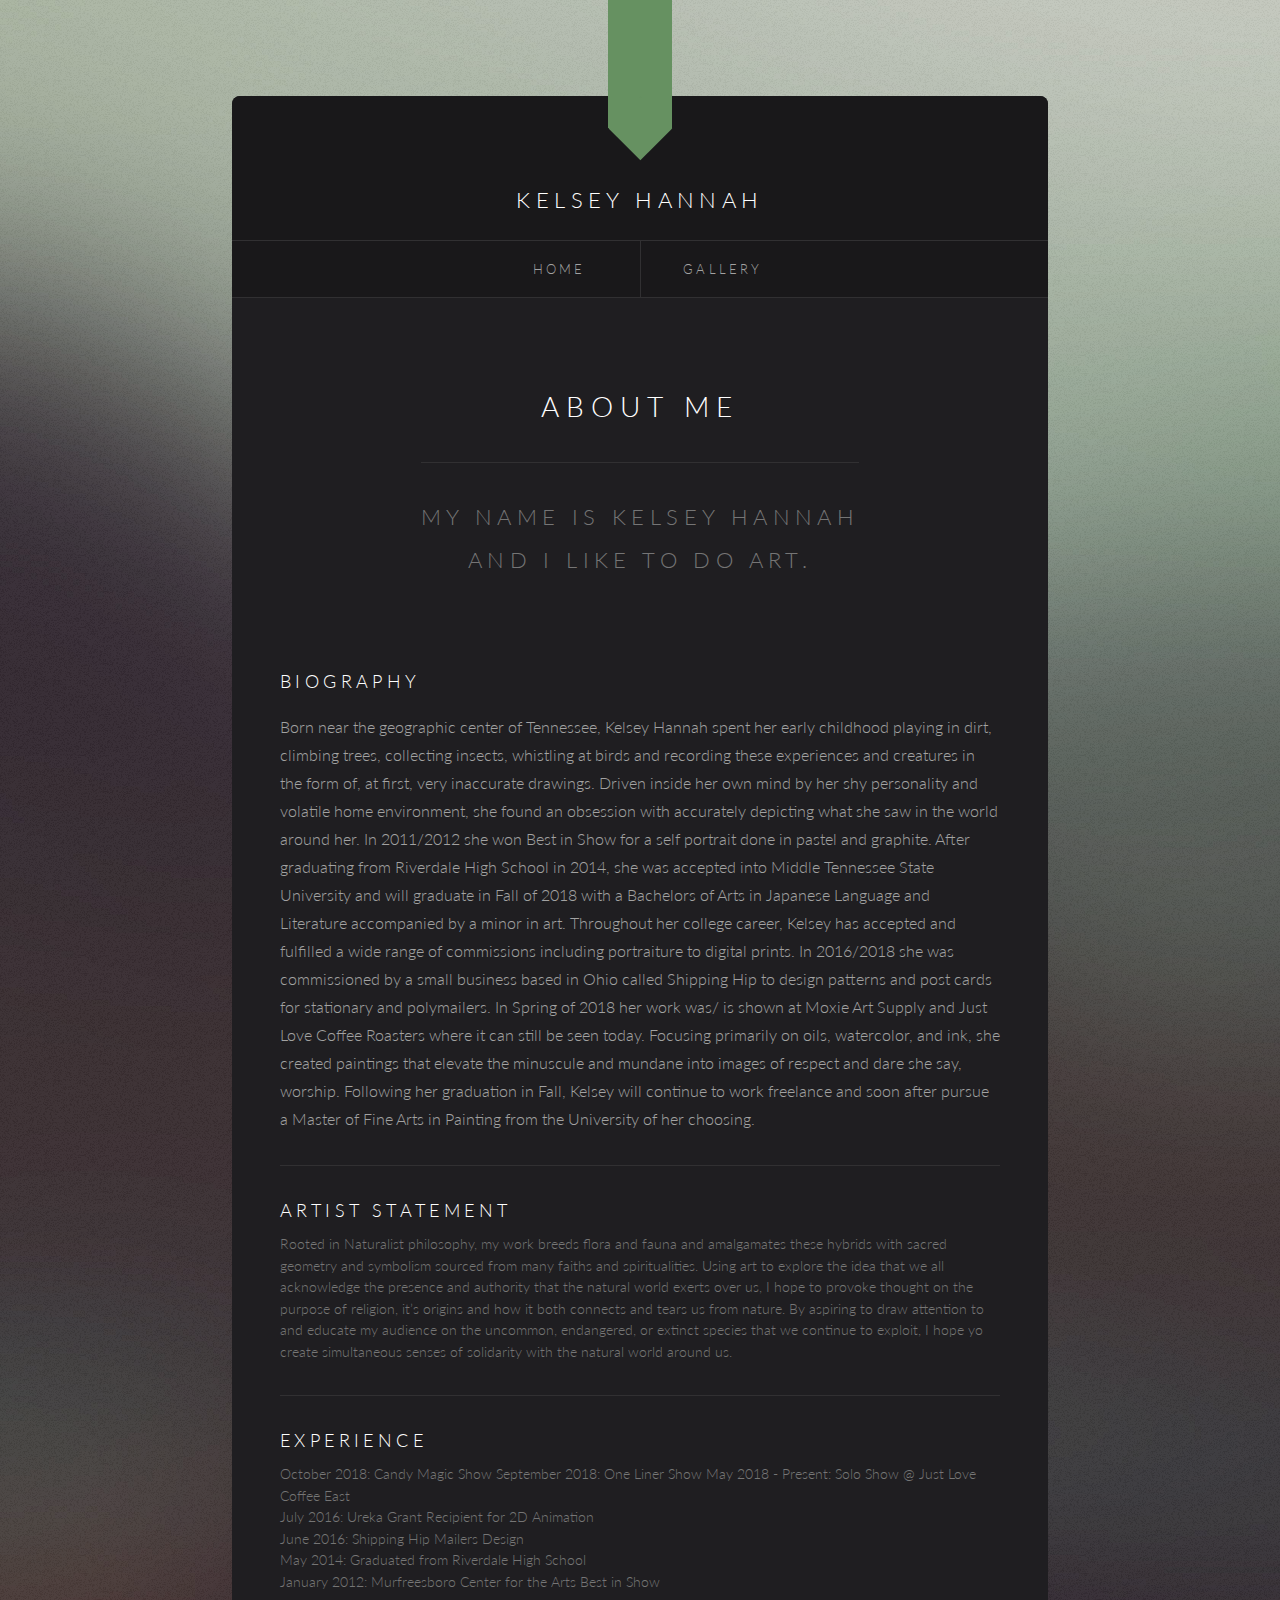
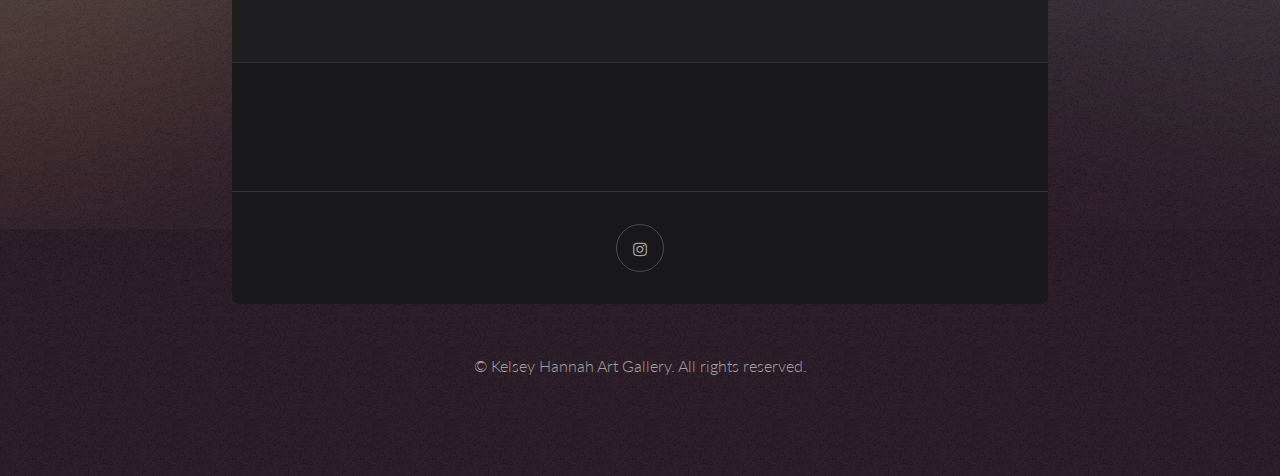
<file: elements.html>
<!DOCTYPE HTML>

<html>
	<head>
		<title>Kelsey Hannah</title>
		<meta charset="utf-8" />
		<meta name="viewport" content="width=device-width, initial-scale=1" />
		<!--[if lte IE 8]><script src="assets/js/ie/html5shiv.js"></script><![endif]-->
		<link rel="stylesheet" href="assets/css/main.css" />
		<!--[if lte IE 8]><link rel="stylesheet" href="assets/css/ie8.css" /><![endif]-->
	</head>
	<body>
		<div id="wrapper" class="container">

			<!-- Header -->
				<section id="header" class="alt">
					<header>
						<h1><a href="index.html">Kelsey Hannah</a></h1>
					</header>
					<nav id="nav">
						<ul>
							<li><a href="index.html">Home</a></li><li><a href="gallery.html">Gallery</a></li>
						</ul>
					</nav>
				</section>

			<!-- One -->
				<section class="main">
					<header class="major">
						<h2>About Me</h2>
						<p>My name is Kelsey Hannah<br />
						and I like to do art.</p>
					</header>

					<section>
						<h4>Biography</h4>
						<p>Born near the geographic center of Tennessee, Kelsey Hannah spent
							her early childhood playing in dirt, climbing trees, collecting insects,
							whistling at birds and recording these experiences and creatures in the form of,
							at first, very inaccurate drawings. Driven inside her own mind by her shy personality and
							volatile home environment, she found an obsession with accurately depicting what she saw in the world around her.
							In 2011/2012 she won Best in Show for a self portrait done in pastel and graphite. After graduating
							from Riverdale High School in 2014, she was accepted into Middle Tennessee State University and will
							graduate in Fall of 2018 with  a Bachelors of Arts in  Japanese Language and Literature accompanied by a minor in art.
							Throughout her college career, Kelsey has accepted and fulfilled a wide range of commissions including
							portraiture to digital prints. In 2016/2018 she was commissioned by a small business based in Ohio
							called Shipping Hip to design patterns and post cards for stationary and polymailers.
							In Spring of 2018 her work was/ is shown at Moxie Art Supply and Just Love Coffee Roasters where it can still be seen today.
							Focusing primarily on oils, watercolor, and ink, she created paintings that elevate the minuscule and mundane into images of
							respect and dare she say, worship. Following her graduation in Fall, Kelsey will continue to work freelance and soon after pursue
							a Master of Fine Arts in Painting from the University of her choosing.
						</p>
						<hr />
						<header>
							<h4>Artist Statement</h4>
							<p>Rooted in Naturalist philosophy, my work breeds flora and fauna and amalgamates these hybrids
                                with sacred geometry and symbolism sourced from many faiths and spiritualities. Using art to explore
                                the idea that we all acknowledge the presence and authority that the natural world exerts over us, I hope
                                to provoke thought on the purpose of religion, it’s origins and how it both connects and tears us from nature.
                                By aspiring to draw attention to and educate my audience on the uncommon, endangered, or extinct species that
                                we continue to exploit, I hope yo create simultaneous senses of solidarity with the natural world around us. </p>
						</header>

                        <hr />
                        <header>
                            <h4>Experience</h4>
                            <p> October 2018: Candy Magic Show
				September 2018: One Liner Show
				May 2018 - Present: Solo Show @ Just Love Coffee East<br>
                                July 2016: Ureka Grant Recipient for 2D Animation<br> June 2016: Shipping Hip Mailers Design<br>
                                May 2014: Graduated from Riverdale High School <br> January 2012: Murfreesboro Center for the Arts Best in Show</p>
                        </header>
					</section>
				</section>
			<!-- Footer -->
				<section id="footer">
					<ul class="icons">
						<li><a href="https://www.instagram.com/kelseyhannah27/?hl=en" class="icon fa-instagram"><span class="label">Instagram</span></a></li>
					</ul>
				</section>
		</div>
		<div id="copyright">
			&copy; Kelsey Hannah Art Gallery. All rights reserved.
		</div>

		<!-- Scripts -->
			<script src="assets/js/jquery.min.js"></script>
			<script src="assets/js/skel.min.js"></script>
			<script src="assets/js/util.js"></script>
			<!--[if lte IE 8]><script src="assets/js/ie/respond.min.js"></script><![endif]-->
			<script src="assets/js/main.js"></script>

	</body>
</html>
</file>
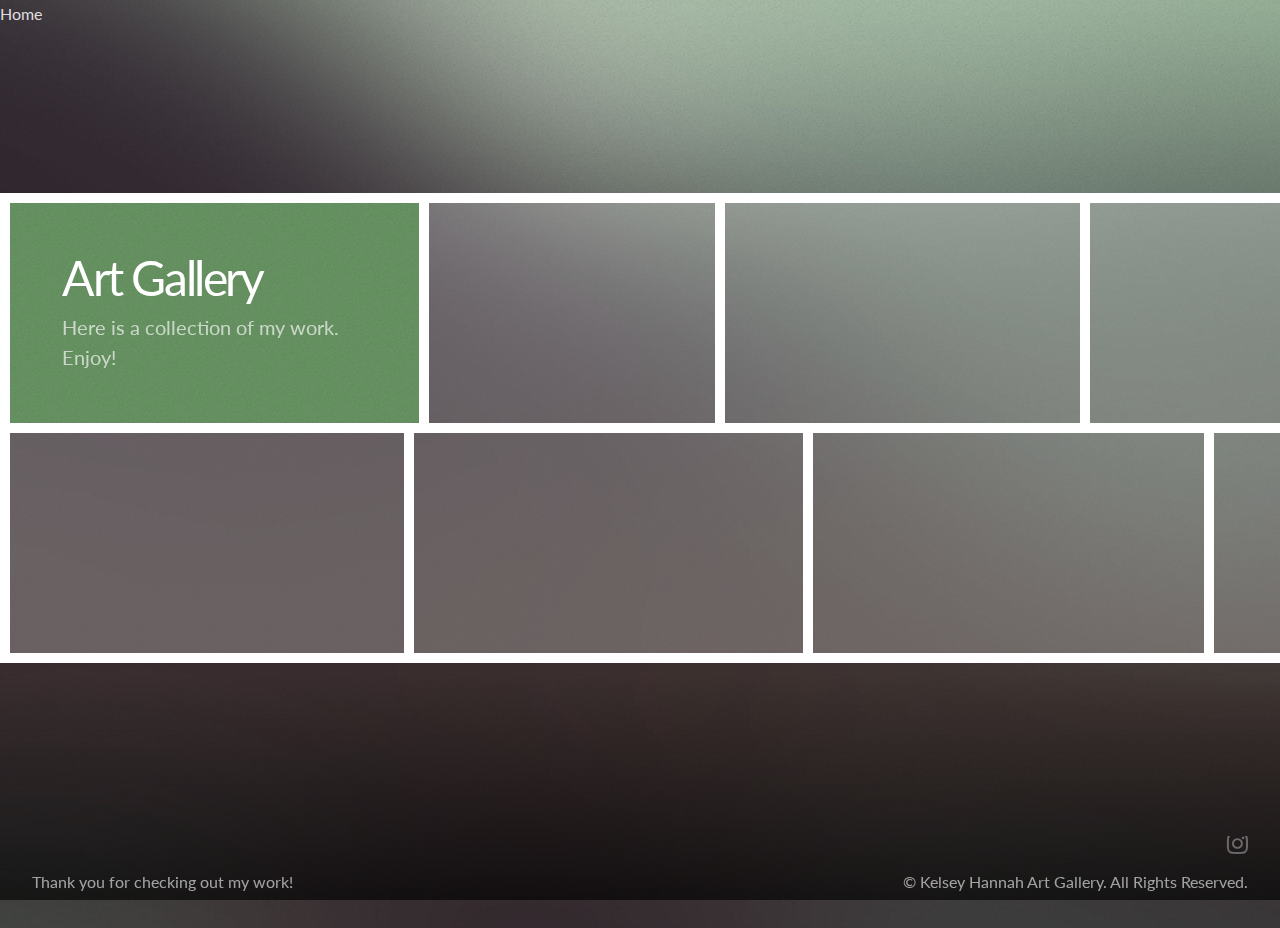
<file: gallery.html>
<!DOCTYPE HTML>

<html>
<head>
	<nav id="nav">
		<ul>
			<li><a href="index.html">Home</a></li>
		</ul>
	</nav>
	<title>Kelsey Hannah Gallery</title>
	<meta charset="utf-8" />
	<meta name="viewport" content="width=device-width, initial-scale=1" />
	<!--[if lte IE 8]><script src="assets2/js/ie/html5shiv.js"></script><![endif]-->
	<link rel="stylesheet" href="assets2/css/main.css" />
	<noscript><link rel="stylesheet" href="assets2/css/noscript.css" /></noscript>
	<!--[if lte IE 8]><link rel="stylesheet" href="assets2/css/ie8.css" /><![endif]-->
	<!--[if lte IE 9]><link rel="stylesheet" href="assets2/css/ie9.css" /><![endif]-->
</head>
<body>

<div id="wrapper">

	<div id="main">
		<div id="reel">

			<!-- Header Item -->

			<div id="header" class="item" data-width="400">
				<div class="inner">
					<h1>Art Gallery</h1>
					<p>Here is a collection of my work.<br />
						Enjoy!</p>
				</div>
			</div>

			<!-- Thumb Items -->

			<article class="item thumb" data-width="282">
				<h2>"Sweet Tooth" 2017. 16"x20" Oil on canvas.</h2>
				<a href="images2/fulls/paint4.jpg" class="image"><img src="images2/fulls/paint4.jpg" alt=""></a>
			</article>

			<article class="item thumb" data-width="348">
				<h2>"Sphinx Moth" 2018. 8"x11" Oil on masonite.</h2>
				<a href="images2/fulls/paint1.jpg" class="image"><img src="images2/fulls/paint1.jpg" alt=""></a>
			</article>

			<article class="item thumb" data-width="274">
				<h2>"Yatagarasu" 2018. 9"x9" Oil and copper foil on masonite.</h2>
				<a href="images2/fulls/paint2.jpg" class="image"><img src="images2/fulls/paint2.jpg" alt=""></a>
			</article>

			<article class="item thumb" data-width="282">
				<h2>"Chiri" 2017. 14"x16" oil and watercolor on masonite.</h2>
				<a href="images2/fulls/paint3.jpg" class="image"><img src="images2/fulls/paint3.jpg" alt=""></a>
			</article>

			<article class="item thumb" data-width="350">
				<h2>"Music Box" 2017. 16"x20" Oil on canvas.</h2>
				<a href="images2/fulls/paint5.jpg" class="image"><img src="images2/fulls/paint5.jpg" alt=""></a>
			</article>

			<article class="item thumb" data-width="232">
                <h2>"Penetrative Thoughts" 2018. 3"x5" Oil on masonite.</h2>
                <a href="images2/fulls/paint6.jpg" class="image"><img src="images2/fulls/paint6.jpg" alt=""></a>
            </article>

            <article class="item thumb" data-width="352">
                <h2>"Uncle Dave" 2018. 24"x24" Oil on canvas.</h2>
                <a href="images2/fulls/paint7.jpg" class="image"><img src="images2/fulls/paint7.jpg" alt=""></a>
            </article>

            <article class="item thumb" data-width="348">
                <h2>"Shed" 2018. 3"x5" Oil on masonite.</h2>
                <a href="images2/fulls/paint8.jpg" class="image"><img src="images2/fulls/paint8.jpg" alt=""></a>
            </article>

			<!-- Filler Thumb Items (just for demonstration purposes) -->
			<article class="item thumb" data-width="350"><h2>"Lucky Boi" 2017. 5"x5" Oil on masonite.</h2><a href="images2/fulls/paint9.jpg" class="image"><img src="images2/fulls/paint9.jpg" alt=""></a></article>
            <article class="item thumb" data-width="232"><h2>TBD 2018. 16"x20" Water Color and Gold Foil on Paper</h2><a href="images/leafSnake.jpg" class="image"><img src="images/leafSnake.jpg" alt=""></a></article>
            <article class="item thumb" data-width="352"><h2>Balthazar the Bewildered 2018. 24"x36" Oil on Canvas</h2><a href="images/gnome.jpg" class="image"><img src="images/gnome.jpg" alt=""></a></article>
            <article class="item thumb" data-width="348"><h2>TBD 2018. 5"x7" Oil and Gold Foil on Panel</h2><a href="images/shroom.jpg" class="image"><img src="images/shroom.jpg" alt=""></a></article>
            <!-- <article class="item thumb" data-width="282"><h2>Mus luctus sed ut</h2><a href="images2/fulls/01.jpg" class="image"><img src="images2/thumbs/01.jpg" alt=""></a></article>
            <article class="item thumb" data-width="384"><h2>At Curabitur</h2><a href="images2/fulls/02.jpg" class="image"><img src="images2/thumbs/02.jpg" alt=""></a></article>
            <article class="item thumb" data-width="274"><h2>Adipiscing.</h2><a href="images2/fulls/03.jpg" class="image"><img src="images2/thumbs/03.jpg" alt=""></a></article>
            <article class="item thumb" data-width="282"><h2>Aliquet</h2><a href="images2/fulls/04.jpg" class="image"><img src="images2/thumbs/04.jpg" alt=""></a></article>-->
		</div>
	</div>

	<div id="footer">
		<div class="left">
			<p>Thank you for checking out my work!</p>
		</div>
		<div class="right">
			<ul class="contact">
				<li><a href="https://www.instagram.com/kelseyhannah27/?hl=en" class="icon fa-instagram"><span class="label">Instagram</span></a></li>
			</ul>
			<ul class="copyright">
				<li>&copy; Kelsey Hannah Art Gallery. All Rights Reserved.</li>
			</ul>
		</div>
	</div>

</div>

<!-- Scripts -->
<script src="assets2/js/jquery.min.js"></script>
<script src="assets2/js/jquery.poptrox.min.js"></script>
<script src="assets2/js/skel.min.js"></script>
<script src="assets2/js/skel-viewport.min.js"></script>
<script src="assets2/js/util.js"></script>
<!--[if lte IE 8]><script src="assets2/js/ie/respond.min.js"></script><![endif]-->
<script src="assets2/js/main.js"></script>

</body>
</html>
</file>
<file: assets/css/ie8.css>
/*
	Locus by Pixelarity
	pixelarity.com | hello@pixelarity.com
	License: pixelarity.com/license
*/

/* Basic */

	body {
		background-image: url("../../images/bg.jpg");
		background-repeat: no-repeat;
		background-size: cover;
		-ms-behavior: url("assets/js/ie/backgroundsize.min.htc");
	}

/* List */

	ul.icons li .icon {
		border: 0;
	}

		ul.icons li .icon:before {
			font-size: 1.5em;
		}

/* Form */

	input[type="checkbox"] + label:before,
	input[type="radio"] + label:before {
		display: none;
	}

/* Image */

	.image:before {
		display: none;
	}

/* Header */

	#header:before {
		height: 8em;
		top: -8em;
	}

	#header:after {
		display: none;
	}

/* Banner */

	#banner {
		background-image: url("../../images/banner.jpg");
		background-repeat: no-repeat;
		background-size: cover;
		-ms-behavior: url("assets/js/ie/backgroundsize.min.htc");
		position: relative;
	}

		#banner:before {
			background: url("images/overlay2.png");
			content: '';
			height: 100%;
			left: 0;
			position: absolute;
			top: 0;
			width: 100%;
		}

		#banner > * {
			position: relative;
			z-index: 1;
		}

/* Footer */

	#footer .icons {
		left: 0;
		width: 100%;
	}
</file>
<file: assets2/css/noscript.css>
/*
	Parallelism by Pixelarity
	pixelarity.com | hello@pixelarity.com
	License: pixelarity.com/license
*/

/* Reel */

	#reel {
		opacity: 1;
	}
</file>
<file: assets2/css/ie8.css>
/*
	Parallelism by Pixelarity
	pixelarity.com | hello@pixelarity.com
	License: pixelarity.com/license
*/

/* Basic */

	body {
		background-image: url("../../images/bg.jpg");
		background-size: cover;
		-ms-behavior: url("assets/js/ie/backgroundsize.min.htc");
	}
</file>
<file: assets2/css/ie9.css>
/*
	Parallelism by Pixelarity
	pixelarity.com | hello@pixelarity.com
	License: pixelarity.com/license
*/

/* Basic */

	body {
		background-image: url("../../images/bg.jpg");
		background-size: cover;
	}
</file>
<file: assets/css/main.css>
@import url("font-awesome.min.css");
@import url("https://fonts.googleapis.com/css?family=Lato:300");

/*
	Locus by Pixelarity
	pixelarity.com | hello@pixelarity.com
	License: pixelarity.com/license
*/

/* Reset */

	html, body, div, span, applet, object, iframe, h1, h2, h3, h4, h5, h6, p, blockquote, pre, a, abbr, acronym, address, big, cite, code, del, dfn, em, img, ins, kbd, q, s, samp, small, strike, strong, sub, sup, tt, var, b, u, i, center, dl, dt, dd, ol, ul, li, fieldset, form, label, legend, table, caption, tbody, tfoot, thead, tr, th, td, article, aside, canvas, details, embed, figure, figcaption, footer, header, hgroup, menu, nav, output, ruby, section, summary, time, mark, audio, video {
		margin: 0;
		padding: 0;
		border: 0;
		font-size: 100%;
		font: inherit;
		vertical-align: baseline;
	}

	article, aside, details, figcaption, figure, footer, header, hgroup, menu, nav, section {
		display: block;
	}

	body {
		line-height: 1;
	}

	ol, ul {
		list-style: none;
	}

	blockquote, q {
		quotes: none;
	}

	blockquote:before, blockquote:after, q:before, q:after {
		content: '';
		content: none;
	}

	table {
		border-collapse: collapse;
		border-spacing: 0;
	}

	body {
		-webkit-text-size-adjust: none;
	}

/* Box Model */

	*, *:before, *:after {
		-moz-box-sizing: border-box;
		-webkit-box-sizing: border-box;
		box-sizing: border-box;
	}

/* Containers */

	.container {
		margin-left: auto;
		margin-right: auto;
	}

	.container.\31 25\25 {
		width: 100%;
		max-width: 63.75em;
		min-width: 51em;
	}

	.container.\37 5\25 {
		width: 38.25em;
	}

	.container.\35 0\25 {
		width: 25.5em;
	}

	.container.\32 5\25 {
		width: 12.75em;
	}

	.container {
		width: 51em;
	}

	@media screen and (max-width: 1680px) {

		.container.\31 25\25 {
			width: 100%;
			max-width: 63.75em;
			min-width: 51em;
		}

		.container.\37 5\25 {
			width: 38.25em;
		}

		.container.\35 0\25 {
			width: 25.5em;
		}

		.container.\32 5\25 {
			width: 12.75em;
		}

		.container {
			width: 51em;
		}

	}

	@media screen and (max-width: 1366px) {

		.container.\31 25\25 {
			width: 100%;
			max-width: 63.75em;
			min-width: 51em;
		}

		.container.\37 5\25 {
			width: 38.25em;
		}

		.container.\35 0\25 {
			width: 25.5em;
		}

		.container.\32 5\25 {
			width: 12.75em;
		}

		.container {
			width: 51em;
		}

	}

	@media screen and (max-width: 980px) {

		.container.\31 25\25 {
			width: 100%;
			max-width: 100%;
			min-width: 80%;
		}

		.container.\37 5\25 {
			width: 60%;
		}

		.container.\35 0\25 {
			width: 40%;
		}

		.container.\32 5\25 {
			width: 20%;
		}

		.container {
			width: 80% !important;
		}

	}

	@media screen and (max-width: 736px) {

		.container.\31 25\25 {
			width: 100%;
			max-width: 118.75%;
			min-width: 95%;
		}

		.container.\37 5\25 {
			width: 71.25%;
		}

		.container.\35 0\25 {
			width: 47.5%;
		}

		.container.\32 5\25 {
			width: 23.75%;
		}

		.container {
			width: 95% !important;
		}

	}

	@media screen and (max-width: 480px) {

		.container.\31 25\25 {
			width: 100%;
			max-width: 125%;
			min-width: 100%;
		}

		.container.\37 5\25 {
			width: 75%;
		}

		.container.\35 0\25 {
			width: 50%;
		}

		.container.\32 5\25 {
			width: 25%;
		}

		.container {
			width: 100% !important;
		}

	}

/* Grid */

	.row {
		border-bottom: solid 1px transparent;
		-moz-box-sizing: border-box;
		-webkit-box-sizing: border-box;
		box-sizing: border-box;
	}

	.row > * {
		float: left;
		-moz-box-sizing: border-box;
		-webkit-box-sizing: border-box;
		box-sizing: border-box;
	}

	.row:after, .row:before {
		content: '';
		display: block;
		clear: both;
		height: 0;
	}

	.row.uniform > * > :first-child {
		margin-top: 0;
	}

	.row.uniform > * > :last-child {
		margin-bottom: 0;
	}

	.row.\30 \25 > * {
		padding: 0 0 0 0em;
	}

	.row.\30 \25 {
		margin: 0 0 -1px 0em;
	}

	.row.uniform.\30 \25 > * {
		padding: 0em 0 0 0em;
	}

	.row.uniform.\30 \25 {
		margin: 0em 0 -1px 0em;
	}

	.row > * {
		padding: 0 0 0 3em;
	}

	.row {
		margin: 0 0 -1px -3em;
	}

	.row.uniform > * {
		padding: 3em 0 0 3em;
	}

	.row.uniform {
		margin: -3em 0 -1px -3em;
	}

	.row.\32 00\25 > * {
		padding: 0 0 0 6em;
	}

	.row.\32 00\25 {
		margin: 0 0 -1px -6em;
	}

	.row.uniform.\32 00\25 > * {
		padding: 6em 0 0 6em;
	}

	.row.uniform.\32 00\25 {
		margin: -6em 0 -1px -6em;
	}

	.row.\31 50\25 > * {
		padding: 0 0 0 4.5em;
	}

	.row.\31 50\25 {
		margin: 0 0 -1px -4.5em;
	}

	.row.uniform.\31 50\25 > * {
		padding: 4.5em 0 0 4.5em;
	}

	.row.uniform.\31 50\25 {
		margin: -4.5em 0 -1px -4.5em;
	}

	.row.\35 0\25 > * {
		padding: 0 0 0 1.5em;
	}

	.row.\35 0\25 {
		margin: 0 0 -1px -1.5em;
	}

	.row.uniform.\35 0\25 > * {
		padding: 1.5em 0 0 1.5em;
	}

	.row.uniform.\35 0\25 {
		margin: -1.5em 0 -1px -1.5em;
	}

	.row.\32 5\25 > * {
		padding: 0 0 0 0.75em;
	}

	.row.\32 5\25 {
		margin: 0 0 -1px -0.75em;
	}

	.row.uniform.\32 5\25 > * {
		padding: 0.75em 0 0 0.75em;
	}

	.row.uniform.\32 5\25 {
		margin: -0.75em 0 -1px -0.75em;
	}

	.\31 2u, .\31 2u\24 {
		width: 100%;
		clear: none;
		margin-left: 0;
	}

	.\31 1u, .\31 1u\24 {
		width: 91.6666666667%;
		clear: none;
		margin-left: 0;
	}

	.\31 0u, .\31 0u\24 {
		width: 83.3333333333%;
		clear: none;
		margin-left: 0;
	}

	.\39 u, .\39 u\24 {
		width: 75%;
		clear: none;
		margin-left: 0;
	}

	.\38 u, .\38 u\24 {
		width: 66.6666666667%;
		clear: none;
		margin-left: 0;
	}

	.\37 u, .\37 u\24 {
		width: 58.3333333333%;
		clear: none;
		margin-left: 0;
	}

	.\36 u, .\36 u\24 {
		width: 50%;
		clear: none;
		margin-left: 0;
	}

	.\35 u, .\35 u\24 {
		width: 41.6666666667%;
		clear: none;
		margin-left: 0;
	}

	.\34 u, .\34 u\24 {
		width: 33.3333333333%;
		clear: none;
		margin-left: 0;
	}

	.\33 u, .\33 u\24 {
		width: 25%;
		clear: none;
		margin-left: 0;
	}

	.\32 u, .\32 u\24 {
		width: 16.6666666667%;
		clear: none;
		margin-left: 0;
	}

	.\31 u, .\31 u\24 {
		width: 8.3333333333%;
		clear: none;
		margin-left: 0;
	}

	.\31 2u\24 + *,
	.\31 1u\24 + *,
	.\31 0u\24 + *,
	.\39 u\24 + *,
	.\38 u\24 + *,
	.\37 u\24 + *,
	.\36 u\24 + *,
	.\35 u\24 + *,
	.\34 u\24 + *,
	.\33 u\24 + *,
	.\32 u\24 + *,
	.\31 u\24 + * {
		clear: left;
	}

	.\-11u {
		margin-left: 91.66667%;
	}

	.\-10u {
		margin-left: 83.33333%;
	}

	.\-9u {
		margin-left: 75%;
	}

	.\-8u {
		margin-left: 66.66667%;
	}

	.\-7u {
		margin-left: 58.33333%;
	}

	.\-6u {
		margin-left: 50%;
	}

	.\-5u {
		margin-left: 41.66667%;
	}

	.\-4u {
		margin-left: 33.33333%;
	}

	.\-3u {
		margin-left: 25%;
	}

	.\-2u {
		margin-left: 16.66667%;
	}

	.\-1u {
		margin-left: 8.33333%;
	}

	@media screen and (max-width: 1680px) {

		.row > * {
			padding: 0 0 0 3em;
		}

		.row {
			margin: 0 0 -1px -3em;
		}

		.row.uniform > * {
			padding: 3em 0 0 3em;
		}

		.row.uniform {
			margin: -3em 0 -1px -3em;
		}

		.row.\32 00\25 > * {
			padding: 0 0 0 6em;
		}

		.row.\32 00\25 {
			margin: 0 0 -1px -6em;
		}

		.row.uniform.\32 00\25 > * {
			padding: 6em 0 0 6em;
		}

		.row.uniform.\32 00\25 {
			margin: -6em 0 -1px -6em;
		}

		.row.\31 50\25 > * {
			padding: 0 0 0 4.5em;
		}

		.row.\31 50\25 {
			margin: 0 0 -1px -4.5em;
		}

		.row.uniform.\31 50\25 > * {
			padding: 4.5em 0 0 4.5em;
		}

		.row.uniform.\31 50\25 {
			margin: -4.5em 0 -1px -4.5em;
		}

		.row.\35 0\25 > * {
			padding: 0 0 0 1.5em;
		}

		.row.\35 0\25 {
			margin: 0 0 -1px -1.5em;
		}

		.row.uniform.\35 0\25 > * {
			padding: 1.5em 0 0 1.5em;
		}

		.row.uniform.\35 0\25 {
			margin: -1.5em 0 -1px -1.5em;
		}

		.row.\32 5\25 > * {
			padding: 0 0 0 0.75em;
		}

		.row.\32 5\25 {
			margin: 0 0 -1px -0.75em;
		}

		.row.uniform.\32 5\25 > * {
			padding: 0.75em 0 0 0.75em;
		}

		.row.uniform.\32 5\25 {
			margin: -0.75em 0 -1px -0.75em;
		}

		.\31 2u\28xlarge\29, .\31 2u\24\28xlarge\29 {
			width: 100%;
			clear: none;
			margin-left: 0;
		}

		.\31 1u\28xlarge\29, .\31 1u\24\28xlarge\29 {
			width: 91.6666666667%;
			clear: none;
			margin-left: 0;
		}

		.\31 0u\28xlarge\29, .\31 0u\24\28xlarge\29 {
			width: 83.3333333333%;
			clear: none;
			margin-left: 0;
		}

		.\39 u\28xlarge\29, .\39 u\24\28xlarge\29 {
			width: 75%;
			clear: none;
			margin-left: 0;
		}

		.\38 u\28xlarge\29, .\38 u\24\28xlarge\29 {
			width: 66.6666666667%;
			clear: none;
			margin-left: 0;
		}

		.\37 u\28xlarge\29, .\37 u\24\28xlarge\29 {
			width: 58.3333333333%;
			clear: none;
			margin-left: 0;
		}

		.\36 u\28xlarge\29, .\36 u\24\28xlarge\29 {
			width: 50%;
			clear: none;
			margin-left: 0;
		}

		.\35 u\28xlarge\29, .\35 u\24\28xlarge\29 {
			width: 41.6666666667%;
			clear: none;
			margin-left: 0;
		}

		.\34 u\28xlarge\29, .\34 u\24\28xlarge\29 {
			width: 33.3333333333%;
			clear: none;
			margin-left: 0;
		}

		.\33 u\28xlarge\29, .\33 u\24\28xlarge\29 {
			width: 25%;
			clear: none;
			margin-left: 0;
		}

		.\32 u\28xlarge\29, .\32 u\24\28xlarge\29 {
			width: 16.6666666667%;
			clear: none;
			margin-left: 0;
		}

		.\31 u\28xlarge\29, .\31 u\24\28xlarge\29 {
			width: 8.3333333333%;
			clear: none;
			margin-left: 0;
		}

		.\31 2u\24\28xlarge\29 + *,
		.\31 1u\24\28xlarge\29 + *,
		.\31 0u\24\28xlarge\29 + *,
		.\39 u\24\28xlarge\29 + *,
		.\38 u\24\28xlarge\29 + *,
		.\37 u\24\28xlarge\29 + *,
		.\36 u\24\28xlarge\29 + *,
		.\35 u\24\28xlarge\29 + *,
		.\34 u\24\28xlarge\29 + *,
		.\33 u\24\28xlarge\29 + *,
		.\32 u\24\28xlarge\29 + *,
		.\31 u\24\28xlarge\29 + * {
			clear: left;
		}

		.\-11u\28xlarge\29 {
			margin-left: 91.66667%;
		}

		.\-10u\28xlarge\29 {
			margin-left: 83.33333%;
		}

		.\-9u\28xlarge\29 {
			margin-left: 75%;
		}

		.\-8u\28xlarge\29 {
			margin-left: 66.66667%;
		}

		.\-7u\28xlarge\29 {
			margin-left: 58.33333%;
		}

		.\-6u\28xlarge\29 {
			margin-left: 50%;
		}

		.\-5u\28xlarge\29 {
			margin-left: 41.66667%;
		}

		.\-4u\28xlarge\29 {
			margin-left: 33.33333%;
		}

		.\-3u\28xlarge\29 {
			margin-left: 25%;
		}

		.\-2u\28xlarge\29 {
			margin-left: 16.66667%;
		}

		.\-1u\28xlarge\29 {
			margin-left: 8.33333%;
		}

	}

	@media screen and (max-width: 1366px) {

		.row > * {
			padding: 0 0 0 3em;
		}

		.row {
			margin: 0 0 -1px -3em;
		}

		.row.uniform > * {
			padding: 3em 0 0 3em;
		}

		.row.uniform {
			margin: -3em 0 -1px -3em;
		}

		.row.\32 00\25 > * {
			padding: 0 0 0 6em;
		}

		.row.\32 00\25 {
			margin: 0 0 -1px -6em;
		}

		.row.uniform.\32 00\25 > * {
			padding: 6em 0 0 6em;
		}

		.row.uniform.\32 00\25 {
			margin: -6em 0 -1px -6em;
		}

		.row.\31 50\25 > * {
			padding: 0 0 0 4.5em;
		}

		.row.\31 50\25 {
			margin: 0 0 -1px -4.5em;
		}

		.row.uniform.\31 50\25 > * {
			padding: 4.5em 0 0 4.5em;
		}

		.row.uniform.\31 50\25 {
			margin: -4.5em 0 -1px -4.5em;
		}

		.row.\35 0\25 > * {
			padding: 0 0 0 1.5em;
		}

		.row.\35 0\25 {
			margin: 0 0 -1px -1.5em;
		}

		.row.uniform.\35 0\25 > * {
			padding: 1.5em 0 0 1.5em;
		}

		.row.uniform.\35 0\25 {
			margin: -1.5em 0 -1px -1.5em;
		}

		.row.\32 5\25 > * {
			padding: 0 0 0 0.75em;
		}

		.row.\32 5\25 {
			margin: 0 0 -1px -0.75em;
		}

		.row.uniform.\32 5\25 > * {
			padding: 0.75em 0 0 0.75em;
		}

		.row.uniform.\32 5\25 {
			margin: -0.75em 0 -1px -0.75em;
		}

		.\31 2u\28large\29, .\31 2u\24\28large\29 {
			width: 100%;
			clear: none;
			margin-left: 0;
		}

		.\31 1u\28large\29, .\31 1u\24\28large\29 {
			width: 91.6666666667%;
			clear: none;
			margin-left: 0;
		}

		.\31 0u\28large\29, .\31 0u\24\28large\29 {
			width: 83.3333333333%;
			clear: none;
			margin-left: 0;
		}

		.\39 u\28large\29, .\39 u\24\28large\29 {
			width: 75%;
			clear: none;
			margin-left: 0;
		}

		.\38 u\28large\29, .\38 u\24\28large\29 {
			width: 66.6666666667%;
			clear: none;
			margin-left: 0;
		}

		.\37 u\28large\29, .\37 u\24\28large\29 {
			width: 58.3333333333%;
			clear: none;
			margin-left: 0;
		}

		.\36 u\28large\29, .\36 u\24\28large\29 {
			width: 50%;
			clear: none;
			margin-left: 0;
		}

		.\35 u\28large\29, .\35 u\24\28large\29 {
			width: 41.6666666667%;
			clear: none;
			margin-left: 0;
		}

		.\34 u\28large\29, .\34 u\24\28large\29 {
			width: 33.3333333333%;
			clear: none;
			margin-left: 0;
		}

		.\33 u\28large\29, .\33 u\24\28large\29 {
			width: 25%;
			clear: none;
			margin-left: 0;
		}

		.\32 u\28large\29, .\32 u\24\28large\29 {
			width: 16.6666666667%;
			clear: none;
			margin-left: 0;
		}

		.\31 u\28large\29, .\31 u\24\28large\29 {
			width: 8.3333333333%;
			clear: none;
			margin-left: 0;
		}

		.\31 2u\24\28large\29 + *,
		.\31 1u\24\28large\29 + *,
		.\31 0u\24\28large\29 + *,
		.\39 u\24\28large\29 + *,
		.\38 u\24\28large\29 + *,
		.\37 u\24\28large\29 + *,
		.\36 u\24\28large\29 + *,
		.\35 u\24\28large\29 + *,
		.\34 u\24\28large\29 + *,
		.\33 u\24\28large\29 + *,
		.\32 u\24\28large\29 + *,
		.\31 u\24\28large\29 + * {
			clear: left;
		}

		.\-11u\28large\29 {
			margin-left: 91.66667%;
		}

		.\-10u\28large\29 {
			margin-left: 83.33333%;
		}

		.\-9u\28large\29 {
			margin-left: 75%;
		}

		.\-8u\28large\29 {
			margin-left: 66.66667%;
		}

		.\-7u\28large\29 {
			margin-left: 58.33333%;
		}

		.\-6u\28large\29 {
			margin-left: 50%;
		}

		.\-5u\28large\29 {
			margin-left: 41.66667%;
		}

		.\-4u\28large\29 {
			margin-left: 33.33333%;
		}

		.\-3u\28large\29 {
			margin-left: 25%;
		}

		.\-2u\28large\29 {
			margin-left: 16.66667%;
		}

		.\-1u\28large\29 {
			margin-left: 8.33333%;
		}

	}

	@media screen and (max-width: 980px) {

		.row > * {
			padding: 0 0 0 3em;
		}

		.row {
			margin: 0 0 -1px -3em;
		}

		.row.uniform > * {
			padding: 3em 0 0 3em;
		}

		.row.uniform {
			margin: -3em 0 -1px -3em;
		}

		.row.\32 00\25 > * {
			padding: 0 0 0 6em;
		}

		.row.\32 00\25 {
			margin: 0 0 -1px -6em;
		}

		.row.uniform.\32 00\25 > * {
			padding: 6em 0 0 6em;
		}

		.row.uniform.\32 00\25 {
			margin: -6em 0 -1px -6em;
		}

		.row.\31 50\25 > * {
			padding: 0 0 0 4.5em;
		}

		.row.\31 50\25 {
			margin: 0 0 -1px -4.5em;
		}

		.row.uniform.\31 50\25 > * {
			padding: 4.5em 0 0 4.5em;
		}

		.row.uniform.\31 50\25 {
			margin: -4.5em 0 -1px -4.5em;
		}

		.row.\35 0\25 > * {
			padding: 0 0 0 1.5em;
		}

		.row.\35 0\25 {
			margin: 0 0 -1px -1.5em;
		}

		.row.uniform.\35 0\25 > * {
			padding: 1.5em 0 0 1.5em;
		}

		.row.uniform.\35 0\25 {
			margin: -1.5em 0 -1px -1.5em;
		}

		.row.\32 5\25 > * {
			padding: 0 0 0 0.75em;
		}

		.row.\32 5\25 {
			margin: 0 0 -1px -0.75em;
		}

		.row.uniform.\32 5\25 > * {
			padding: 0.75em 0 0 0.75em;
		}

		.row.uniform.\32 5\25 {
			margin: -0.75em 0 -1px -0.75em;
		}

		.\31 2u\28medium\29, .\31 2u\24\28medium\29 {
			width: 100%;
			clear: none;
			margin-left: 0;
		}

		.\31 1u\28medium\29, .\31 1u\24\28medium\29 {
			width: 91.6666666667%;
			clear: none;
			margin-left: 0;
		}

		.\31 0u\28medium\29, .\31 0u\24\28medium\29 {
			width: 83.3333333333%;
			clear: none;
			margin-left: 0;
		}

		.\39 u\28medium\29, .\39 u\24\28medium\29 {
			width: 75%;
			clear: none;
			margin-left: 0;
		}

		.\38 u\28medium\29, .\38 u\24\28medium\29 {
			width: 66.6666666667%;
			clear: none;
			margin-left: 0;
		}

		.\37 u\28medium\29, .\37 u\24\28medium\29 {
			width: 58.3333333333%;
			clear: none;
			margin-left: 0;
		}

		.\36 u\28medium\29, .\36 u\24\28medium\29 {
			width: 50%;
			clear: none;
			margin-left: 0;
		}

		.\35 u\28medium\29, .\35 u\24\28medium\29 {
			width: 41.6666666667%;
			clear: none;
			margin-left: 0;
		}

		.\34 u\28medium\29, .\34 u\24\28medium\29 {
			width: 33.3333333333%;
			clear: none;
			margin-left: 0;
		}

		.\33 u\28medium\29, .\33 u\24\28medium\29 {
			width: 25%;
			clear: none;
			margin-left: 0;
		}

		.\32 u\28medium\29, .\32 u\24\28medium\29 {
			width: 16.6666666667%;
			clear: none;
			margin-left: 0;
		}

		.\31 u\28medium\29, .\31 u\24\28medium\29 {
			width: 8.3333333333%;
			clear: none;
			margin-left: 0;
		}

		.\31 2u\24\28medium\29 + *,
		.\31 1u\24\28medium\29 + *,
		.\31 0u\24\28medium\29 + *,
		.\39 u\24\28medium\29 + *,
		.\38 u\24\28medium\29 + *,
		.\37 u\24\28medium\29 + *,
		.\36 u\24\28medium\29 + *,
		.\35 u\24\28medium\29 + *,
		.\34 u\24\28medium\29 + *,
		.\33 u\24\28medium\29 + *,
		.\32 u\24\28medium\29 + *,
		.\31 u\24\28medium\29 + * {
			clear: left;
		}

		.\-11u\28medium\29 {
			margin-left: 91.66667%;
		}

		.\-10u\28medium\29 {
			margin-left: 83.33333%;
		}

		.\-9u\28medium\29 {
			margin-left: 75%;
		}

		.\-8u\28medium\29 {
			margin-left: 66.66667%;
		}

		.\-7u\28medium\29 {
			margin-left: 58.33333%;
		}

		.\-6u\28medium\29 {
			margin-left: 50%;
		}

		.\-5u\28medium\29 {
			margin-left: 41.66667%;
		}

		.\-4u\28medium\29 {
			margin-left: 33.33333%;
		}

		.\-3u\28medium\29 {
			margin-left: 25%;
		}

		.\-2u\28medium\29 {
			margin-left: 16.66667%;
		}

		.\-1u\28medium\29 {
			margin-left: 8.33333%;
		}

	}

	@media screen and (max-width: 736px) {

		.row > * {
			padding: 0 0 0 3em;
		}

		.row {
			margin: 0 0 -1px -3em;
		}

		.row.uniform > * {
			padding: 3em 0 0 3em;
		}

		.row.uniform {
			margin: -3em 0 -1px -3em;
		}

		.row.\32 00\25 > * {
			padding: 0 0 0 6em;
		}

		.row.\32 00\25 {
			margin: 0 0 -1px -6em;
		}

		.row.uniform.\32 00\25 > * {
			padding: 6em 0 0 6em;
		}

		.row.uniform.\32 00\25 {
			margin: -6em 0 -1px -6em;
		}

		.row.\31 50\25 > * {
			padding: 0 0 0 4.5em;
		}

		.row.\31 50\25 {
			margin: 0 0 -1px -4.5em;
		}

		.row.uniform.\31 50\25 > * {
			padding: 4.5em 0 0 4.5em;
		}

		.row.uniform.\31 50\25 {
			margin: -4.5em 0 -1px -4.5em;
		}

		.row.\35 0\25 > * {
			padding: 0 0 0 1.5em;
		}

		.row.\35 0\25 {
			margin: 0 0 -1px -1.5em;
		}

		.row.uniform.\35 0\25 > * {
			padding: 1.5em 0 0 1.5em;
		}

		.row.uniform.\35 0\25 {
			margin: -1.5em 0 -1px -1.5em;
		}

		.row.\32 5\25 > * {
			padding: 0 0 0 0.75em;
		}

		.row.\32 5\25 {
			margin: 0 0 -1px -0.75em;
		}

		.row.uniform.\32 5\25 > * {
			padding: 0.75em 0 0 0.75em;
		}

		.row.uniform.\32 5\25 {
			margin: -0.75em 0 -1px -0.75em;
		}

		.\31 2u\28small\29, .\31 2u\24\28small\29 {
			width: 100%;
			clear: none;
			margin-left: 0;
		}

		.\31 1u\28small\29, .\31 1u\24\28small\29 {
			width: 91.6666666667%;
			clear: none;
			margin-left: 0;
		}

		.\31 0u\28small\29, .\31 0u\24\28small\29 {
			width: 83.3333333333%;
			clear: none;
			margin-left: 0;
		}

		.\39 u\28small\29, .\39 u\24\28small\29 {
			width: 75%;
			clear: none;
			margin-left: 0;
		}

		.\38 u\28small\29, .\38 u\24\28small\29 {
			width: 66.6666666667%;
			clear: none;
			margin-left: 0;
		}

		.\37 u\28small\29, .\37 u\24\28small\29 {
			width: 58.3333333333%;
			clear: none;
			margin-left: 0;
		}

		.\36 u\28small\29, .\36 u\24\28small\29 {
			width: 50%;
			clear: none;
			margin-left: 0;
		}

		.\35 u\28small\29, .\35 u\24\28small\29 {
			width: 41.6666666667%;
			clear: none;
			margin-left: 0;
		}

		.\34 u\28small\29, .\34 u\24\28small\29 {
			width: 33.3333333333%;
			clear: none;
			margin-left: 0;
		}

		.\33 u\28small\29, .\33 u\24\28small\29 {
			width: 25%;
			clear: none;
			margin-left: 0;
		}

		.\32 u\28small\29, .\32 u\24\28small\29 {
			width: 16.6666666667%;
			clear: none;
			margin-left: 0;
		}

		.\31 u\28small\29, .\31 u\24\28small\29 {
			width: 8.3333333333%;
			clear: none;
			margin-left: 0;
		}

		.\31 2u\24\28small\29 + *,
		.\31 1u\24\28small\29 + *,
		.\31 0u\24\28small\29 + *,
		.\39 u\24\28small\29 + *,
		.\38 u\24\28small\29 + *,
		.\37 u\24\28small\29 + *,
		.\36 u\24\28small\29 + *,
		.\35 u\24\28small\29 + *,
		.\34 u\24\28small\29 + *,
		.\33 u\24\28small\29 + *,
		.\32 u\24\28small\29 + *,
		.\31 u\24\28small\29 + * {
			clear: left;
		}

		.\-11u\28small\29 {
			margin-left: 91.66667%;
		}

		.\-10u\28small\29 {
			margin-left: 83.33333%;
		}

		.\-9u\28small\29 {
			margin-left: 75%;
		}

		.\-8u\28small\29 {
			margin-left: 66.66667%;
		}

		.\-7u\28small\29 {
			margin-left: 58.33333%;
		}

		.\-6u\28small\29 {
			margin-left: 50%;
		}

		.\-5u\28small\29 {
			margin-left: 41.66667%;
		}

		.\-4u\28small\29 {
			margin-left: 33.33333%;
		}

		.\-3u\28small\29 {
			margin-left: 25%;
		}

		.\-2u\28small\29 {
			margin-left: 16.66667%;
		}

		.\-1u\28small\29 {
			margin-left: 8.33333%;
		}

	}

	@media screen and (max-width: 480px) {

		.row > * {
			padding: 0 0 0 3em;
		}

		.row {
			margin: 0 0 -1px -3em;
		}

		.row.uniform > * {
			padding: 3em 0 0 3em;
		}

		.row.uniform {
			margin: -3em 0 -1px -3em;
		}

		.row.\32 00\25 > * {
			padding: 0 0 0 6em;
		}

		.row.\32 00\25 {
			margin: 0 0 -1px -6em;
		}

		.row.uniform.\32 00\25 > * {
			padding: 6em 0 0 6em;
		}

		.row.uniform.\32 00\25 {
			margin: -6em 0 -1px -6em;
		}

		.row.\31 50\25 > * {
			padding: 0 0 0 4.5em;
		}

		.row.\31 50\25 {
			margin: 0 0 -1px -4.5em;
		}

		.row.uniform.\31 50\25 > * {
			padding: 4.5em 0 0 4.5em;
		}

		.row.uniform.\31 50\25 {
			margin: -4.5em 0 -1px -4.5em;
		}

		.row.\35 0\25 > * {
			padding: 0 0 0 1.5em;
		}

		.row.\35 0\25 {
			margin: 0 0 -1px -1.5em;
		}

		.row.uniform.\35 0\25 > * {
			padding: 1.5em 0 0 1.5em;
		}

		.row.uniform.\35 0\25 {
			margin: -1.5em 0 -1px -1.5em;
		}

		.row.\32 5\25 > * {
			padding: 0 0 0 0.75em;
		}

		.row.\32 5\25 {
			margin: 0 0 -1px -0.75em;
		}

		.row.uniform.\32 5\25 > * {
			padding: 0.75em 0 0 0.75em;
		}

		.row.uniform.\32 5\25 {
			margin: -0.75em 0 -1px -0.75em;
		}

		.\31 2u\28xsmall\29, .\31 2u\24\28xsmall\29 {
			width: 100%;
			clear: none;
			margin-left: 0;
		}

		.\31 1u\28xsmall\29, .\31 1u\24\28xsmall\29 {
			width: 91.6666666667%;
			clear: none;
			margin-left: 0;
		}

		.\31 0u\28xsmall\29, .\31 0u\24\28xsmall\29 {
			width: 83.3333333333%;
			clear: none;
			margin-left: 0;
		}

		.\39 u\28xsmall\29, .\39 u\24\28xsmall\29 {
			width: 75%;
			clear: none;
			margin-left: 0;
		}

		.\38 u\28xsmall\29, .\38 u\24\28xsmall\29 {
			width: 66.6666666667%;
			clear: none;
			margin-left: 0;
		}

		.\37 u\28xsmall\29, .\37 u\24\28xsmall\29 {
			width: 58.3333333333%;
			clear: none;
			margin-left: 0;
		}

		.\36 u\28xsmall\29, .\36 u\24\28xsmall\29 {
			width: 50%;
			clear: none;
			margin-left: 0;
		}

		.\35 u\28xsmall\29, .\35 u\24\28xsmall\29 {
			width: 41.6666666667%;
			clear: none;
			margin-left: 0;
		}

		.\34 u\28xsmall\29, .\34 u\24\28xsmall\29 {
			width: 33.3333333333%;
			clear: none;
			margin-left: 0;
		}

		.\33 u\28xsmall\29, .\33 u\24\28xsmall\29 {
			width: 25%;
			clear: none;
			margin-left: 0;
		}

		.\32 u\28xsmall\29, .\32 u\24\28xsmall\29 {
			width: 16.6666666667%;
			clear: none;
			margin-left: 0;
		}

		.\31 u\28xsmall\29, .\31 u\24\28xsmall\29 {
			width: 8.3333333333%;
			clear: none;
			margin-left: 0;
		}

		.\31 2u\24\28xsmall\29 + *,
		.\31 1u\24\28xsmall\29 + *,
		.\31 0u\24\28xsmall\29 + *,
		.\39 u\24\28xsmall\29 + *,
		.\38 u\24\28xsmall\29 + *,
		.\37 u\24\28xsmall\29 + *,
		.\36 u\24\28xsmall\29 + *,
		.\35 u\24\28xsmall\29 + *,
		.\34 u\24\28xsmall\29 + *,
		.\33 u\24\28xsmall\29 + *,
		.\32 u\24\28xsmall\29 + *,
		.\31 u\24\28xsmall\29 + * {
			clear: left;
		}

		.\-11u\28xsmall\29 {
			margin-left: 91.66667%;
		}

		.\-10u\28xsmall\29 {
			margin-left: 83.33333%;
		}

		.\-9u\28xsmall\29 {
			margin-left: 75%;
		}

		.\-8u\28xsmall\29 {
			margin-left: 66.66667%;
		}

		.\-7u\28xsmall\29 {
			margin-left: 58.33333%;
		}

		.\-6u\28xsmall\29 {
			margin-left: 50%;
		}

		.\-5u\28xsmall\29 {
			margin-left: 41.66667%;
		}

		.\-4u\28xsmall\29 {
			margin-left: 33.33333%;
		}

		.\-3u\28xsmall\29 {
			margin-left: 25%;
		}

		.\-2u\28xsmall\29 {
			margin-left: 16.66667%;
		}

		.\-1u\28xsmall\29 {
			margin-left: 8.33333%;
		}

	}

/* Basic */

	body {
		background-color: #23141f;
		background-attachment: scroll,							fixed;
		background-image: url("images/overlay1.png"), url("../../images/bg.jpg");
		background-position: top left,						top center;
		background-repeat: repeat,							no-repeat;
		background-size: auto,							cover;
	}

	body, input, select, textarea {
		color: #a2a2a2;
		font-family: "Lato", Helvetica, sans-serif;
		font-size: 15pt;
		font-weight: 300;
		line-height: 1.75em;
	}

	a {
		-moz-transition: color 0.2s ease-in-out, border-color 0.2s ease-in-out;
		-webkit-transition: color 0.2s ease-in-out, border-color 0.2s ease-in-out;
		-ms-transition: color 0.2s ease-in-out, border-color 0.2s ease-in-out;
		transition: color 0.2s ease-in-out, border-color 0.2s ease-in-out;
		border-bottom: dotted 1px;
		color: inherit;
		text-decoration: none;
	}

		a:hover {
			border-bottom-color: transparent;
			color: #669161 !important;
			text-decoration: none;
		}

	strong, b {
		color: #ffffff;
		font-weight: 300;
	}

	em, i {
		font-style: italic;
	}

	p {
		margin: 0 0 2em 0;
	}

	h1, h2, h3, h4, h5, h6 {
		color: #ffffff;
		font-weight: 300;
		letter-spacing: 0.25em;
		line-height: 1em;
		margin: 0 0 1em 0;
		text-transform: uppercase;
	}

		h1 a, h2 a, h3 a, h4 a, h5 a, h6 a {
			color: inherit;
			border-bottom: 0;
		}

	h2 {
		font-size: 1.75em;
		line-height: 2em;
	}

	h3 {
		font-size: 1.35em;
		line-height: 1.75em;
	}

	h4 {
		font-size: 1.1em;
		line-height: 1.5em;
	}

	h5 {
		font-size: 0.9em;
		line-height: 1.5em;
	}

	h6 {
		font-size: 0.7em;
		line-height: 1.5em;
	}

	sub {
		font-size: 0.8em;
		position: relative;
		top: 0.5em;
	}

	sup {
		font-size: 0.8em;
		position: relative;
		top: -0.5em;
	}

	hr {
		border: 0;
		border-bottom: solid 1px #313032;
		margin: 2em 0;
	}

		hr.major {
			margin: 3em 0;
		}

	blockquote {
		border-left: solid 4px #313032;
		font-style: italic;
		margin: 0 0 2em 0;
		padding: 0.5em 0 0.5em 2em;
	}

	code {
		background: rgba(207, 201, 214, 0.035);
		border-radius: 8px;
		border: solid 1px #313032;
		font-family: "Courier New", monospace;
		font-size: 0.9em;
		margin: 0 0.25em;
		padding: 0.25em 0.65em;
	}

	pre {
		-webkit-overflow-scrolling: touch;
		font-family: "Courier New", monospace;
		font-size: 0.9em;
		margin: 0 0 2em 0;
	}

		pre code {
			display: block;
			line-height: 1.75em;
			padding: 1em 1.5em;
			overflow-x: auto;
		}

	.align-left {
		text-align: left;
	}

	.align-center {
		text-align: center;
	}

	.align-right {
		text-align: right;
	}

/* Section/Article */

	section.special, article.special {
		text-align: center;
	}

	header p {
		color: #757575;
		position: relative;
		margin: 0 0 1.5em 0;
	}

	header h2 + p {
		font-size: 1.25em;
		margin-top: -1em;
		line-height: 1.5em;
	}

	header h3 + p {
		font-size: 1.1em;
		margin-top: -0.8em;
		line-height: 1.5em;
	}

	header h4 + p,
	header h5 + p,
	header h6 + p {
		font-size: 0.9em;
		margin-top: -0.6em;
		line-height: 1.5em;
	}

	header.major {
		text-align: center;
	}

		header.major p {
			border-top: solid 1px #313032;
			color: #757575;
			display: inline-block;
			font-size: 1.35em;
			letter-spacing: 0.25em;
			line-height: 2em;
			margin: 0 0 4em 0;
			min-width: 50%;
			padding: 1.5em 0 0 0;
			text-transform: uppercase;
		}

	footer.major {
		border-top: solid 1px #313032;
		padding: 4em 0 0 0;
		text-align: center;
	}

		footer.major p {
			color: #757575;
			font-size: 1.35em;
			letter-spacing: 0.25em;
			line-height: 2em;
			text-transform: uppercase;
		}

/* Form */

	form {
		margin: 0 0 2em 0;
	}

	label {
		color: #ffffff;
		display: block;
		font-size: 0.9em;
		font-weight: 300;
		margin: 0 0 1em 0;
	}

	input[type="text"],
	input[type="password"],
	input[type="email"],
	select,
	textarea {
		-moz-appearance: none;
		-webkit-appearance: none;
		-ms-appearance: none;
		appearance: none;
		background: rgba(207, 201, 214, 0.035);
		border-radius: 8px;
		border: none;
		border: solid 1px #4c4b4d;
		color: inherit;
		display: block;
		outline: 0;
		padding: 0 1em;
		text-decoration: none;
		width: 100%;
	}

		input[type="text"]:invalid,
		input[type="password"]:invalid,
		input[type="email"]:invalid,
		select:invalid,
		textarea:invalid {
			box-shadow: none;
		}

		input[type="text"]:focus,
		input[type="password"]:focus,
		input[type="email"]:focus,
		select:focus,
		textarea:focus {
			border-color: #669161;
		}

	.select-wrapper {
		text-decoration: none;
		display: block;
		position: relative;
	}

		.select-wrapper:before {
			-moz-osx-font-smoothing: grayscale;
			-webkit-font-smoothing: antialiased;
			font-family: FontAwesome;
			font-style: normal;
			font-weight: normal;
			text-transform: none !important;
		}

		.select-wrapper:before {
			color: #4c4b4d;
			content: '\f078';
			display: block;
			height: 2.75em;
			line-height: 2.75em;
			pointer-events: none;
			position: absolute;
			right: 0;
			text-align: center;
			top: 0;
			width: 2.75em;
		}

		.select-wrapper select::-ms-expand {
			display: none;
		}

	input[type="text"],
	input[type="password"],
	input[type="email"],
	select {
		height: 2.75em;
	}

	textarea {
		padding: 0.75em 1em;
	}

	input[type="checkbox"],
	input[type="radio"] {
		-moz-appearance: none;
		-webkit-appearance: none;
		-ms-appearance: none;
		appearance: none;
		display: block;
		float: left;
		margin-right: -2em;
		opacity: 0;
		width: 1em;
		z-index: -1;
	}

		input[type="checkbox"] + label,
		input[type="radio"] + label {
			text-decoration: none;
			color: #a2a2a2;
			cursor: pointer;
			display: inline-block;
			font-size: 1em;
			font-weight: 300;
			padding-left: 2.4em;
			padding-right: 0.75em;
			position: relative;
		}

			input[type="checkbox"] + label:before,
			input[type="radio"] + label:before {
				-moz-osx-font-smoothing: grayscale;
				-webkit-font-smoothing: antialiased;
				font-family: FontAwesome;
				font-style: normal;
				font-weight: normal;
				text-transform: none !important;
			}

			input[type="checkbox"] + label:before,
			input[type="radio"] + label:before {
				background: rgba(207, 201, 214, 0.035);
				border-radius: 8px;
				border: solid 1px #4c4b4d;
				content: '';
				display: inline-block;
				height: 1.65em;
				left: 0;
				line-height: 1.58125em;
				position: absolute;
				text-align: center;
				top: 0;
				width: 1.65em;
			}

		input[type="checkbox"]:checked + label:before,
		input[type="radio"]:checked + label:before {
			background: #2a2b2e;
			color: #ffffff;
			content: '\f00c';
		}

		input[type="checkbox"]:focus + label:before,
		input[type="radio"]:focus + label:before {
			border-color: #669161;
		}

	input[type="checkbox"] + label:before {
		border-radius: 8px;
	}

	input[type="radio"] + label:before {
		border-radius: 100%;
	}

	::-webkit-input-placeholder {
		color: #757575 !important;
		opacity: 1.0;
	}

	:-moz-placeholder {
		color: #757575 !important;
		opacity: 1.0;
	}

	::-moz-placeholder {
		color: #757575 !important;
		opacity: 1.0;
	}

	:-ms-input-placeholder {
		color: #757575 !important;
		opacity: 1.0;
	}

	.formerize-placeholder {
		color: #757575 !important;
		opacity: 1.0;
	}

/* Box */

	.box {
		border-radius: 8px;
		border: solid 1px #313032;
		margin-bottom: 2em;
		padding: 1.5em;
	}

		.box > :last-child,
		.box > :last-child > :last-child,
		.box > :last-child > :last-child > :last-child {
			margin-bottom: 0;
		}

		.box.alt {
			border: 0;
			border-radius: 0;
			padding: 0;
		}

/* Icon */

	.icon {
		text-decoration: none;
		border-bottom: none;
		position: relative;
	}

		.icon:before {
			-moz-osx-font-smoothing: grayscale;
			-webkit-font-smoothing: antialiased;
			font-family: FontAwesome;
			font-style: normal;
			font-weight: normal;
			text-transform: none !important;
		}

		.icon > .label {
			display: none;
		}

/* Image */

	.image {
		border: 0;
		display: inline-block;
		position: relative;
	}

		.image img {
			display: block;
		}

		.image:before {
			background: url("images/overlay2.png");
			content: '';
			height: 100%;
			left: 0;
			opacity: 0.5;
			position: absolute;
			top: 0;
			width: 100%;
			z-index: 1;
		}

		.image.left {
			float: left;
			margin: 0 1.5em 1em 0;
			top: 0.25em;
		}

		.image.right {
			float: right;
			margin: 0 0 1em 1.5em;
			top: 0.25em;
		}

		.image.left, .image.right {
			max-width: 40%;
		}

			.image.left img, .image.right img {
				width: 100%;
			}

		.image.fit {
			display: block;
			margin: 0 0 2em 0;
			padding: 0 1em;
			width: 100%;
		}

			.image.fit img {
				width: 100%;
			}

/* List */

	ol {
		list-style: decimal;
		margin: 0 0 2em 0;
		padding-left: 1.25em;
	}

		ol li {
			padding-left: 0.25em;
		}

	ul {
		list-style: disc;
		margin: 0 0 2em 0;
		padding-left: 1em;
	}

		ul li {
			padding-left: 0.5em;
		}

		ul.alt {
			list-style: none;
			padding-left: 0;
		}

			ul.alt li {
				border-top: solid 1px #313032;
				padding: 0.5em 0;
			}

				ul.alt li:first-child {
					border-top: 0;
					padding-top: 0;
				}

		ul.icons {
			cursor: default;
			list-style: none;
			padding-left: 0;
		}

			ul.icons li {
				display: inline-block;
				padding: 0 1.25em 0 0;
			}

				ul.icons li:last-child {
					padding-right: 0 !important;
				}

				ul.icons li .icon {
					-moz-transition: color 0.2s ease-in-out, background-color 0.2s ease-in-out;
					-webkit-transition: color 0.2s ease-in-out, background-color 0.2s ease-in-out;
					-ms-transition: color 0.2s ease-in-out, background-color 0.2s ease-in-out;
					transition: color 0.2s ease-in-out, background-color 0.2s ease-in-out;
					border-radius: 100%;
					border: solid 1px #4c4b4d;
					color: inherit;
					display: inline-block;
					height: 3em;
					line-height: 3em;
					text-align: center;
					width: 3em;
				}

					ul.icons li .icon:before {
						font-size: 1em;
					}

					ul.icons li .icon:hover {
						background: rgba(207, 201, 214, 0.035);
						color: inherit !important;
					}

					ul.icons li .icon:active {
						background: rgba(207, 201, 214, 0.1);
					}

		ul.actions {
			cursor: default;
			list-style: none;
			padding-left: 0;
		}

			ul.actions li {
				display: inline-block;
				padding: 0 1em 0 0;
				vertical-align: middle;
			}

				ul.actions li:last-child {
					padding-right: 0;
				}

			ul.actions.small li {
				padding: 0 0.5em 0 0;
			}

			ul.actions.vertical li {
				display: block;
				padding: 1em 0 0 0;
			}

				ul.actions.vertical li:first-child {
					padding-top: 0;
				}

				ul.actions.vertical li > * {
					margin-bottom: 0;
				}

			ul.actions.vertical.small li {
				padding: 0.5em 0 0 0;
			}

				ul.actions.vertical.small li:first-child {
					padding-top: 0;
				}

			ul.actions.fit {
				display: table;
				margin-left: -1em;
				padding: 0;
				table-layout: fixed;
				width: calc(100% + 1em);
			}

				ul.actions.fit li {
					display: table-cell;
					padding: 0 0 0 1em;
				}

					ul.actions.fit li > * {
						margin-bottom: 0;
					}

				ul.actions.fit.small {
					margin-left: -0.5em;
					width: calc(100% + 0.5em);
				}

					ul.actions.fit.small li {
						padding: 0 0 0 0.5em;
					}

	dl {
		margin: 0 0 2em 0;
	}

/* Table */

	.table-wrapper {
		-webkit-overflow-scrolling: touch;
		overflow-x: auto;
	}

	table {
		margin: 0 0 2em 0;
		width: 100%;
	}

		table tbody tr {
			border: solid 1px #313032;
			border-left: 0;
			border-right: 0;
		}

			table tbody tr:nth-child(2n + 1) {
				background-color: rgba(207, 201, 214, 0.035);
			}

		table td {
			padding: 0.75em 0.75em;
		}

		table th {
			color: #ffffff;
			font-size: 0.9em;
			font-weight: 300;
			padding: 0 0.75em 0.75em 0.75em;
			text-align: left;
		}

		table thead {
			border-bottom: solid 2px #313032;
		}

		table tfoot {
			border-top: solid 2px #313032;
		}

		table.alt {
			border-collapse: separate;
		}

			table.alt tbody tr td {
				border: solid 1px #313032;
				border-left-width: 0;
				border-top-width: 0;
			}

				table.alt tbody tr td:first-child {
					border-left-width: 1px;
				}

			table.alt tbody tr:first-child td {
				border-top-width: 1px;
			}

			table.alt thead {
				border-bottom: 0;
			}

			table.alt tfoot {
				border-top: 0;
			}

/* Button */

	input[type="submit"],
	input[type="reset"],
	input[type="button"],
	.button {
		-moz-appearance: none;
		-webkit-appearance: none;
		-ms-appearance: none;
		appearance: none;
		-moz-transition: background-color 0.2s ease-in-out, color 0.2s ease-in-out, border-color 0.2s ease-in-out;
		-webkit-transition: background-color 0.2s ease-in-out, color 0.2s ease-in-out, border-color 0.2s ease-in-out;
		-ms-transition: background-color 0.2s ease-in-out, color 0.2s ease-in-out, border-color 0.2s ease-in-out;
		transition: background-color 0.2s ease-in-out, color 0.2s ease-in-out, border-color 0.2s ease-in-out;
		background-color: transparent;
		border-radius: 8px;
		border: solid 1px #4c4b4d !important;
		color: #ffffff !important;
		cursor: pointer;
		display: inline-block;
		font-size: 0.8em;
		font-weight: 300;
		height: 3.5em;
		letter-spacing: 0.25em;
		line-height: 3.35em;
		padding: 0 3em;
		text-align: center;
		text-decoration: none;
		text-indent: 0.25em;
		text-transform: uppercase;
		white-space: nowrap;
	}

		input[type="submit"]:hover,
		input[type="reset"]:hover,
		input[type="button"]:hover,
		.button:hover {
			background: rgba(207, 201, 214, 0.035);
			color: #ffffff !important;
		}

		input[type="submit"]:active,
		input[type="reset"]:active,
		input[type="button"]:active,
		.button:active {
			background: rgba(207, 201, 214, 0.1);
		}

		input[type="submit"].icon:before,
		input[type="reset"].icon:before,
		input[type="button"].icon:before,
		.button.icon:before {
			margin: 0 0.5em 0 -0.25em;
		}

		input[type="submit"].fit,
		input[type="reset"].fit,
		input[type="button"].fit,
		.button.fit {
			display: block;
			margin: 0 0 1em 0;
			width: 100%;
		}

		input[type="submit"].small,
		input[type="reset"].small,
		input[type="button"].small,
		.button.small {
			font-size: 0.6em;
		}

		input[type="submit"].big,
		input[type="reset"].big,
		input[type="button"].big,
		.button.big {
			font-size: 1.1em;
			height: 3.25em;
			line-height: 3.15em;
			padding: 0 2em;
		}

		input[type="submit"].special,
		input[type="reset"].special,
		input[type="button"].special,
		.button.special {
			background-color: #669161;
			border-color: #669161 !important;
			color: #ffffff !important;
		}

			input[type="submit"].special:hover,
			input[type="reset"].special:hover,
			input[type="button"].special:hover,
			.button.special:hover {
				background-color: #739e6e;
				border-color: #739e6e !important;
			}

			input[type="submit"].special:active,
			input[type="reset"].special:active,
			input[type="button"].special:active,
			.button.special:active {
				background-color: #5b8257;
				border-color: #5b8257 !important;
			}

		input[type="submit"].disabled, input[type="submit"]:disabled,
		input[type="reset"].disabled,
		input[type="reset"]:disabled,
		input[type="button"].disabled,
		input[type="button"]:disabled,
		.button.disabled,
		.button:disabled {
			cursor: default;
			opacity: 0.25;
			background-color: rgba(207, 201, 214, 0.1) !important;
			border-color: #4c4b4d !important;
		}

			input[type="submit"].disabled:hover, input[type="submit"].disabled:active, input[type="submit"]:disabled:hover, input[type="submit"]:disabled:active,
			input[type="reset"].disabled:hover,
			input[type="reset"].disabled:active,
			input[type="reset"]:disabled:hover,
			input[type="reset"]:disabled:active,
			input[type="button"].disabled:hover,
			input[type="button"].disabled:active,
			input[type="button"]:disabled:hover,
			input[type="button"]:disabled:active,
			.button.disabled:hover,
			.button.disabled:active,
			.button:disabled:hover,
			.button:disabled:active {
				background-color: rgba(207, 201, 214, 0.1) !important;
				border-color: #4c4b4d !important;
			}

/* Main */

	.main.style1 {
		overflow: hidden;
		padding: 0 !important;
		text-align: center;
	}

		.main.style1 > section {
			border-left: solid 1px #313032;
			border-top: solid 1px #313032;
			float: left;
			padding: 5em 3em 3em 3em ;
			width: 50%;
		}

			.main.style1 > section:nth-child(-n + 2) {
				border-top: 0;
			}

			.main.style1 > section:nth-child(2n + 1) {
				border-left: 0;
				clear: both;
			}

	.main.style2 > section {
		border-top: solid 1px #313032;
		height: 17em;
		margin: 0 0 4em 0;
		padding: 4em 0 0 0;
		position: relative;
		width: 100%;
	}

		.main.style2 > section:first-of-type {
			border-top: 0;
			height: 13em;
			padding-top: 0;
		}

		.main.style2 > section:after {
			clear: both;
			content: '';
			display: block;
		}

		.main.style2 > section .image {
			display: inline-block;
			height: 100%;
			overflow: hidden;
			position: relative;
			width: 45%;
		}

			.main.style2 > section .image img {
				display: block;
				min-height: 100%;
				min-width: 100%;
				position: absolute;
				width: 100%;
			}

		.main.style2 > section:before {
			content: '';
			display: inline-block;
			height: 100%;
			vertical-align: middle;
		}

		.main.style2 > section .content {
			display: inline-block;
			padding: 1.5em 3em;
			vertical-align: middle;
			width: 53%;
		}

			.main.style2 > section .content :last-child {
				margin: 0;
			}

		.main.style2 > section.left .image {
			float: left;
		}

			.main.style2 > section.left .image img {
				right: 0;
				top: 0;
			}

		.main.style2 > section.left .content {
			padding-right: 0;
		}

		.main.style2 > section.right .image {
			float: right;
		}

			.main.style2 > section.right .image img {
				left: 0;
				top: 0;
			}

		.main.style2 > section.right .content {
			padding-left: 0;
		}

		.main.style2 > section.long .content {
			padding-top: 0;
		}

/* Wrapper */

	#wrapper {
		background: #1f1e21;
		border-radius: 8px;
		margin-bottom: 3em;
		margin-top: 6em;
	}

		#wrapper > .main {
			padding: 5em 3em 3em 3em ;
		}

		#wrapper > section {
			border-top: solid 1px #313032;
		}

/* Header */

	#header {
		background-color: #19181a;
		border-radius: 8px 8px 0 0;
		border-top: 0 !important;
		position: relative;
		text-align: center;
	}

		#header:before {
			background: #669161;
			content: '';
			display: block;
			height: 8em;
			left: 50%;
			margin-left: -2em;
			position: absolute;
			top: -6em;
			width: 4em;
		}

		#header:after {
			-moz-transform: rotate(45deg);
			-webkit-transform: rotate(45deg);
			-ms-transform: rotate(45deg);
			transform: rotate(45deg);
			background: #669161;
			content: '';
			display: block;
			height: 2.8em;
			left: 50%;
			margin-left: -1.4em;
			position: absolute;
			top: 0.615em;
			width: 2.8em;
		}

		#header > header {
			padding: 8em 3em 6em 3em;
		}

			#header > header h1 {
				font-size: 2.5em;
				line-height: 1.5em;
				margin: 0;
			}

			#header > header p {
				border-top: solid 1px #313032;
				color: #757575;
				display: inline-block;
				font-size: 1.35em;
				letter-spacing: 0.25em;
				line-height: 2em;
				margin: 1.5em 0 0 0;
				min-width: 50%;
				padding: 1em 0 0 0;
				position: relative;
				text-transform: uppercase;
				top: -0.5em;
			}

		#header > nav {
			border-top: solid 1px #313032;
		}

			#header > nav > ul {
				margin-bottom: 0;
				padding: 0;
			}

				#header > nav > ul li {
					border-left: solid 1px #313032;
					display: inline-block;
					line-height: 3.5em;
					min-width: 20%;
					padding: 0;
				}

					#header > nav > ul li a {
						-moz-transition: background-color 0.2s ease-in-out, color 0.2s ease-in-out;
						-webkit-transition: background-color 0.2s ease-in-out, color 0.2s ease-in-out;
						-ms-transition: background-color 0.2s ease-in-out, color 0.2s ease-in-out;
						transition: background-color 0.2s ease-in-out, color 0.2s ease-in-out;
						border: 0;
						color: #757575;
						color: inherit;
						display: block;
						font-size: 0.8em;
						letter-spacing: 0.25em;
						padding: 0 2em;
						text-decoration: none;
						text-indent: 0.125em;
						text-transform: uppercase;
					}

						#header > nav > ul li a:hover {
							background: rgba(207, 201, 214, 0.035);
							color: #ffffff !important;
						}

					#header > nav > ul li:first-child {
						border-left: 0;
					}

		#header.alt > header {
			padding: 5.5em 3em 1.5em 3em;
		}

			#header.alt > header h1 {
				display: inline;
				font-size: 1.35em;
			}

			#header.alt > header p {
				display: inline;
				border-top: 0;
				margin: 0 0 0 0.35em;
				padding: 0;
				top: 0;
				min-width: 0;
			}

/* Banner */

	#banner {
		background-color: #2a2b2e;
		background-image: url("images/overlay2.png"), url("../../images/banner.jpg");
		background-position: top left,						center center;
		background-repeat: repeat,							no-repeat;
		background-size: auto,							cover;
		border-top: 0 !important;
		color: #c9caca;
		padding: 6em 3em;
		text-align: center;
	}

		#banner h2, #banner h3, #banner h4, #banner h5, #banner h6 {
			color: #ffffff;
		}

		#banner h2 {
			margin: 0 0 2em 0;
		}

		#banner .button {
			border-color: #ffffff !important;
			color: #ffffff !important;
		}

			#banner .button:hover {
				background-color: rgba(207, 201, 214, 0.1);
			}

			#banner .button:active {
				background-color: rgba(207, 201, 214, 0.25);
			}

		#banner > :last-child {
			margin-bottom: 0;
		}

	#banner + section {
		border-top: 0 !important;
	}

/* Footer */

	#footer {
		background-color: #19181a;
		border-radius: 0 0 8px 8px;
		padding: 5em 3em 3em 3em ;
		text-align: center;
	}

		#footer h2 {
			font-size: 1.35em;
			line-height: 1.75em;
		}

			#footer h2 + p {
				margin: 0 0 4em 0;
			}

		#footer .icons {
			border-top: solid 1px #313032;
			left: -3em;
			margin: 0;
			padding: 2em 0;
			position: relative;
			top: 3em;
			width: calc(100% + 6em);
		}

/* Copyright */

	#copyright {
		margin-bottom: 6em;
		text-align: center;
	}

/* XLarge */

	@media screen and (max-width: 1680px) {

		/* Basic */

			body, input, select, textarea {
				font-size: 13pt;
			}

	}

/* Large */

	@media screen and (max-width: 1366px) {

		/* Basic */

			body, input, select, textarea {
				font-size: 12pt;
			}

		/* Header */

			#header > header {
				padding: 8em 0 6em 0;
			}

	}

/* Medium */

	#navPanel, #navButton {
		display: none;
	}

	@media screen and (max-width: 980px) {

		/* Basic */

			h1 br, h2 br, h3 br, h4 br, h5 br, h6 br {
				display: none;
			}

			h2 {
				font-size: 1.5em;
			}

		/* Section/Article */

			header br, footer br {
				display: none;
			}

			header.major p {
				font-size: 1.1em;
			}

			footer.major p {
				font-size: 1.1em;
			}

		/* Main */

			.main.style1 > section {
				border-left: 0 !important;
				border-top: solid 1px #313032 !important;
				float: none;
				padding: 5em 3em 3em 3em !important;
				width: 100%;
			}

				.main.style1 > section:first-child {
					border-top: 0 !important;
				}

			.main.style2 > section {
				height: auto !important;
			}

				.main.style2 > section .image {
					display: block;
					height: auto;
					margin: 0 0 2em 0;
					width: 100%;
				}

					.main.style2 > section .image img {
						min-height: 0;
						position: relative;
					}

				.main.style2 > section:before, .main.style2 > section:after {
					display: none;
				}

				.main.style2 > section .content {
					display: block;
					padding: 0 !important;
					width: 100%;
				}

		/* Wrapper */

			#wrapper {
				margin-bottom: 2em;
				margin-top: 4em;
			}

				#wrapper > .main {
					padding: 5em 3em 3em 3em ;
				}

		/* Header */

			#header:before, #header:after {
				display: none;
			}

			#header > header {
				padding: 6em 3em 4.5em 3em;
			}

				#header > header h1 {
					font-size: 2em;
				}

				#header > header p {
					font-size: 1.35em;
				}

			#header > nav {
				display: none;
			}

			#header.alt > header {
				padding: 3em 3em 2.5em 3em;
			}

		/* Footer */

			#footer {
				padding: 5em 3em 3em 3em ;
			}

				#footer h2 + p br {
					display: none;
				}

				#footer .icons {
					left: -3em;
					top: 3em;
					width: calc(100% + 6em);
				}

		/* Off-Canvas Navigation */

			#navPanel {
				-moz-backface-visibility: hidden;
				-webkit-backface-visibility: hidden;
				-ms-backface-visibility: hidden;
				backface-visibility: hidden;
				-moz-transform: translateY(-18em);
				-webkit-transform: translateY(-18em);
				-ms-transform: translateY(-18em);
				transform: translateY(-18em);
				-moz-transition: -moz-transform 0.5s ease, box-shadow 0.5s ease;
				-webkit-transition: -webkit-transform 0.5s ease, box-shadow 0.5s ease;
				-ms-transition: -ms-transform 0.5s ease, box-shadow 0.5s ease;
				transition: transform 0.5s ease, box-shadow 0.5s ease;
				display: block;
				width: 100%;
				left: 0;
				overflow-y: auto;
				position: fixed;
				top: 0;
				max-height: 18em;
				z-index: 10002;
				background: rgba(38, 36, 40, 0.95);
				box-shadow: none;
				padding: 0.25em 0 0 0;
			}

				#navPanel .link {
					border: 0;
					border-top: solid 1px #313032;
					color: #ffffff !important;
					display: block;
					display: block;
					font-size: 0.8em;
					letter-spacing: 0.25em;
					line-height: 3.5em;
					padding: 0 1em;
					text-align: center;
					text-decoration: none;
					text-transform: uppercase;
				}

					#navPanel .link:first-child {
						border-top: 0;
					}

			#navButton {
				display: block;
				height: 4em;
				left: 50%;
				margin-left: -60px;
				position: fixed;
				top: 0;
				width: 120px;
				z-index: 10001;
			}

				#navButton .toggle {
					text-decoration: none;
					display: block;
					height: 100%;
					left: 0;
					position: absolute;
					top: 0;
					width: 100%;
					outline: 0;
					border: 0;
				}

					#navButton .toggle:before {
						-moz-osx-font-smoothing: grayscale;
						-webkit-font-smoothing: antialiased;
						font-family: FontAwesome;
						font-style: normal;
						font-weight: normal;
						text-transform: none !important;
					}

					#navButton .toggle:before {
						background: rgba(138, 136, 140, 0.5);
						border-radius: 0 0 8px 8px;
						color: #fff;
						content: '\f0c9';
						display: block;
						height: 1.75em;
						margin: 0 auto;
						text-align: center;
						width: 75%;
					}

			body.navPanel-visible #navPanel {
				-moz-transform: translateY(0);
				-webkit-transform: translateY(0);
				-ms-transform: translateY(0);
				transform: translateY(0);
				box-shadow: 0 0 3em 0.5em rgba(0, 0, 0, 0.75);
			}

	}

	@media screen and (max-width: 980px) and (max-height: 480px) {

		/* Off-Canvas Navigation */

			#navPanel {
				max-height: 12em;
			}

	}

/* Small */

	@media screen and (max-width: 736px) {

		/* Basic */

			h2 {
				font-size: 1.25em;
			}

			h3 {
				font-size: 1.1em;
			}

			h4 {
				font-size: 1em;
			}

		/* List */

			ul.icons li {
				padding: 0 0.75em 0 0;
			}

				ul.icons li .icon {
					height: 2.5em;
					line-height: 2.5em;
					width: 2.5em;
				}

					ul.icons li .icon:before {
						font-size: 1em;
					}

		/* Section/Article */

			header.major p {
				font-size: 1em;
				margin: 0 0 3em 0;
				padding: 1em 0 0 0;
			}

			footer.major {
				padding: 3em 0 0 0;
			}

				footer.major p {
					font-size: 1em;
				}

		/* Main */

			.main.style1 > section {
				padding: 3em 3em 1em 3em !important;
			}

		/* Wrapper */

			#wrapper {
				margin-top: 3em;
			}

				#wrapper > .main {
					padding: 3em 3em 1em 3em ;
				}

		/* Header */

			#header > header {
				padding: 3.5em 3em 2em 3em;
			}

				#header > header h1 {
					font-size: 1.5em;
				}

				#header > header p {
					font-size: 1.1em;
					margin: 1em 0 0 0;
					padding: 0.5em 0 0 0;
					top: -0.25em;
				}

			#header.alt > header {
				padding: 1.75em 3em 1.5em 3em;
			}

				#header.alt > header h1 {
					font-size: 1em;
				}

				#header.alt > header p {
					font-size: 1em;
				}

		/* Banner */

			#banner {
				padding: 3em 3em;
			}

		/* Footer */

			#footer {
				padding: 3em 3em 1em 3em ;
			}

				#footer h2 {
					font-size: 1.25em;
				}

					#footer h2 + p {
						margin: 0 0 2em 0;
					}

				#footer .icons {
					left: -3em;
					top: 1em;
					width: calc(100% + 6em);
				}

	}

/* XSmall */

	@media screen and (max-width: 480px) {

		/* List */

			ul.actions {
				margin: 0 0 2em 0;
			}

				ul.actions li {
					display: block;
					padding: 1em 0 0 0;
					text-align: center;
					width: 100%;
				}

					ul.actions li:first-child {
						padding-top: 0;
					}

					ul.actions li > * {
						margin: 0 !important;
						width: 100%;
					}

						ul.actions li > *.icon:before {
							margin-left: -2em;
						}

				ul.actions.small li {
					padding: 0.5em 0 0 0;
				}

					ul.actions.small li:first-child {
						padding-top: 0;
					}

		/* Button */

			input[type="submit"],
			input[type="reset"],
			input[type="button"],
			.button {
				padding: 0;
			}

		/* Main */

			.main.style1 > section {
				padding: 3em 1.5em 1em 1.5em !important;
			}

		/* Wrapper */

			#wrapper {
				border-radius: 0;
				margin-top: 0;
			}

				#wrapper > .main {
					padding: 3em 1.5em 1em 1.5em ;
				}

		/* Header */

			#header {
				border-radius: 0;
			}

				#header > header {
					padding: 4.5em 1.5em 2em 1.5em;
				}

				#header.alt > header {
					padding: 3em 1.5em 1.25em 1.5em;
				}

		/* Banner */

			#banner {
				padding: 3em 1.5em;
			}

		/* Footer */

			#footer {
				border-radius: 0;
				padding: 3em 1.5em 1em 1.5em ;
			}

				#footer .icons {
					left: -1.5em;
					top: 1em;
					width: calc(100% + 3em);
				}

	}
</file>
<file: assets2/css/main.css>
@import url("https://fonts.googleapis.com/css?family=Lato:300");
@import url("font-awesome.min.css");

/*
	Parallelism by Pixelarity
	pixelarity.com | hello@pixelarity.com
	License: pixelarity.com/license
*/

/* Reset */

	html, body, div, span, applet, object, iframe, h1, h2, h3, h4, h5, h6, p, blockquote, pre, a, abbr, acronym, address, big, cite, code, del, dfn, em, img, ins, kbd, q, s, samp, small, strike, strong, sub, sup, tt, var, b, u, i, center, dl, dt, dd, ol, ul, li, fieldset, form, label, legend, table, caption, tbody, tfoot, thead, tr, th, td, article, aside, canvas, details, embed, figure, figcaption, footer, header, hgroup, menu, nav, output, ruby, section, summary, time, mark, audio, video {
		margin: 0;
		padding: 0;
		border: 0;
		font-size: 100%;
		font: inherit;
		vertical-align: baseline;
	}

	article, aside, details, figcaption, figure, footer, header, hgroup, menu, nav, section {
		display: block;
	}

	body {
		line-height: 1;
	}

	ol, ul {
		list-style: none;
	}

	blockquote, q {
		quotes: none;
	}

	blockquote:before, blockquote:after, q:before, q:after {
		content: '';
		content: none;
	}

	table {
		border-collapse: collapse;
		border-spacing: 0;
	}

	body {
		-webkit-text-size-adjust: none;
	}

/* Box Model */

	*, *:before, *:after {
		-moz-box-sizing: border-box;
		-webkit-box-sizing: border-box;
		box-sizing: border-box;
	}

/* Basic */

	body {
		position: relative;
		background-color: #12151D;
		color: #999;
		color: rgba(255, 255, 255, 0.6);
		font-family: 'Lato';
		font-weight: 400;
	}

		body.is-loading *, body.is-loading *:before, body.is-loading *:after {
			-moz-animation: none !important;
			-webkit-animation: none !important;
			-ms-animation: none !important;
			animation: none !important;
			-moz-transition: none !important;
			-webkit-transition: none !important;
			-ms-transition: none !important;
			transition: none !important;
		}

	a {
		color: #fff;
		color: rgba(255, 255, 255, 0.85);
		text-decoration: none;
		-moz-transition: color 0.25s ease-in-out;
		-webkit-transition: color 0.25s ease-in-out;
		-ms-transition: color 0.25s ease-in-out;
		transition: color 0.25s ease-in-out;
	}

		a:hover {
			color: #669161;
		}

	h1, h2, h3, h4, h5, h6 {
		font-weight: 400;
		color: #fff;
		letter-spacing: -0.05em;
	}

	strong, b {
		color: #fff;
		color: rgba(255, 255, 255, 0.85);
		font-weight: 600;
	}

/* List */

	ul.contact {
		cursor: default;
		margin: 0 0 1em 0;
	}

		ul.contact li {
			display: inline-block;
			font-size: 1.5em;
		}

			ul.contact li span {
				display: none;
			}

			ul.contact li a {
				opacity: 0.35;
				color: #fff;
				-moz-transition: opacity 0.25s ease-in-out;
				-webkit-transition: opacity 0.25s ease-in-out;
				-ms-transition: opacity 0.25s ease-in-out;
				transition: opacity 0.25s ease-in-out;
			}

				ul.contact li a:hover {
					opacity: 1.0;
				}

/* Item */

	.item.thumb {
		display: block;
		position: relative;
		background: #1a1f2c;
		background: rgba(255, 255, 255, 0.25);
		cursor: default;
	}

		.item.thumb h2 {
			position: absolute;
			bottom: 0;
			left: 0;
			background: #1a1f2c;
			background: rgba(18, 21, 29, 0.85);
			width: 100%;
			padding: 1em;
			font-weight: 400;
			line-height: 1em;
			z-index: 2;
		}

		.item.thumb img {
			display: block;
			z-index: 1;
		}

/* Icons */

	.icon {
		position: relative;
		text-decoration: none;
	}

		.icon:before {
			-moz-osx-font-smoothing: grayscale;
			-webkit-font-smoothing: antialiased;
			font-family: FontAwesome;
			font-style: normal;
			font-weight: normal;
			text-transform: none !important;
		}

		.icon > .label {
			display: none;
		}

/* Wrapper */

	#wrapper {
		position: relative;
		z-index: 1;
	}

/* Main */

/* Header */

	#header {
		position: relative;
		background: #669161 url("images/overlay.png");
		color: #fff;
		cursor: default;
        -webkit-transform: translateZ(0);
	}

		#header p {
			opacity: 0.65;
		}

/* Desktop */

	@media screen and (min-width: 737px) {

		/* Basic */

			html {
				height: 100%;
			}

			body {
				background-image: url("images/overlay.png"), -moz-linear-gradient(top, rgba(0, 0, 0, 0) 75%, rgba(0, 0, 0, 0.65)), url("../../images/bg.jpg");
				background-image: url("images/overlay.png"), -webkit-linear-gradient(top, rgba(0, 0, 0, 0) 75%, rgba(0, 0, 0, 0.65)), url("../../images/bg.jpg");
				background-image: url("images/overlay.png"), -ms-linear-gradient(top, rgba(0, 0, 0, 0) 75%, rgba(0, 0, 0, 0.65)), url("../../images/bg.jpg");
				background-image: url("images/overlay.png"), linear-gradient(top, rgba(0, 0, 0, 0) 75%, rgba(0, 0, 0, 0.65)), url("../../images/bg.jpg");
				background-position: top left, bottom left, center center;
				background-size: auto, 100% 100%, cover;
				background-repeat: repeat, no-repeat, auto;
				padding: 0;
				font-size: 12pt;
				line-height: 1.75em;
				height: 100%;
				min-height: 450px;
				min-width: 1000px;
			}

		/* List */

			ul.contact {
				margin-bottom: 0.5em;
			}

				ul.contact li {
					margin-left: 1em;
				}

		/* Wrapper */

			#wrapper {
				height: 100%;
				overflow: hidden;
				-moz-transition: -moz-filter 0.25s ease-in-out;
				-webkit-transition: -webkit-filter 0.25s ease-in-out;
				-ms-transition: -ms-filter 0.25s ease-in-out;
				transition: filter 0.25s ease-in-out;
                -webkit-transform: translateZ(0);
			}

				#wrapper.overlayed {
					-moz-filter: blur(3px);
					-webkit-filter: blur(3px);
					-ms-filter: blur(3px);
					filter: blur(3px);
				}

		/* Main */

			#main {
				width: 100%;
				position: absolute;
			}

		/* Reel */

			#reel {
				position: relative;
				opacity: 0;
			}

				#reel .item {
					display: block;
					float: left;
					position: relative;
					overflow: hidden;
				}

		/* Header */

			#header {
				padding: 2em 3em;
				xmin-height: 212px;
				vertical-align: middle;
			}

				#header:before {
					content: '';
					display: inline-block;
					height: 100%;
					vertical-align: middle;
				}

				#header .inner {
					display: inline-block;
					vertical-align: middle;
				}

				#header h1 {
					font-size: 3em;
					line-height: 1em;
				}

				#header p {
					font-size: 1.25em;
					line-height: 1.5em;
					margin: 0.5em 0 0 0;
				}

		/* Footer */

			#footer {
				position: fixed;
				bottom: 0;
				left: 0;
				width: 100%;
				overflow: hidden;
			}

				#footer h2 {
					font-size: 2.25em;
					margin: 0 0 1em 0;
				}

				#footer .left {
					padding: 2em;
					text-align: left;
				}

				#footer .right {
					position: absolute;
					bottom: 0;
					right: 0;
					padding: 2em;
					text-align: right;
				}

				#footer .copyright li {
					display: inline-block;
					margin-left: 1em;
					padding-left: 1em;
					border-left: solid 1px #333;
					border-left-color: rgba(255, 255, 255, 0.25);
					line-height: 1em;
				}

					#footer .copyright li:first-child {
						border-left: 0;
						margin-left: 0;
						padding-left: 0;
					}

		/* Popup */

			.poptrox-popup {
				background: #1a1f2c;
				background: rgba(18, 21, 29, 0.9);
				box-shadow: 0px 0px 0px 10px #fff, 0px 10px 60px 10px rgba(8, 11, 19, 0.55);
				cursor: default;
			}

				.poptrox-popup .loader {
					display: block;
					width: 48px;
					height: 48px;
					position: absolute;
					top: 50%;
					left: 50%;
					margin: -24px 0 0 -24px;
					background: url("images/loader.gif");
					opacity: 0.25;
				}

				.poptrox-popup .caption {
					position: absolute;
					bottom: 0;
					left: 0;
					background: #1a1f2c;
					background: rgba(18, 21, 29, 0.85);
					display: block;
					width: 100%;
					line-height: 75px;
					text-align: center;
					font-size: 1.25em;
					color: #fff;
				}

				.poptrox-popup .nav-next, .poptrox-popup .nav-previous, .poptrox-popup .closer {
					text-decoration: none;
					font-weight: normal;
					font-style: normal;
					-moz-transition: opacity 0.25s ease-in-out;
					-webkit-transition: opacity 0.25s ease-in-out;
					-ms-transition: opacity 0.25s ease-in-out;
					transition: opacity 0.25s ease-in-out;
					opacity: 0.35;
				}

					.poptrox-popup .nav-next:hover, .poptrox-popup .nav-previous:hover, .poptrox-popup .closer:hover {
						opacity: 1.0;
					}

				.poptrox-popup .nav-next, .poptrox-popup .nav-previous {
					-moz-osx-font-smoothing: grayscale;
					-webkit-font-smoothing: antialiased;
					font-family: FontAwesome;
					font-style: normal;
					font-weight: normal;
					text-transform: none !important;
					width: 150px;
					height: 75px;
					position: absolute;
					bottom: 0;
					cursor: pointer;
					font-size: 3em;
					line-height: 75px;
				}

				.poptrox-popup .nav-next {
					right: 0;
					text-align: right;
					padding-right: 30px;
				}

					.poptrox-popup .nav-next:before {
						content: '\f105';
					}

				.poptrox-popup .nav-previous {
					left: 0;
					text-align: left;
					padding-left: 30px;
				}

					.poptrox-popup .nav-previous:before {
						content: '\f104';
					}

				.poptrox-popup .closer {
					width: 35px;
					height: 35px;
					font-size: 2em;
					line-height: 35px;
					text-align: center;
					position: absolute;
					top: -70px;
					right: -70px;
					cursor: pointer;
					border-radius: 40px;
					box-shadow: 0px 0px 0px 1px #fff;
				}

					.poptrox-popup .closer:before {
						content: "\00d7";
					}

	}

/* Mobile */

	@media screen and (max-width: 736px) {

		/* Basic */

			body {
				font-size: 12pt;
				line-height: 1.75em;
			}

		/* List */

			ul.contact li {
				margin: 0 0.35em 0 0.35em;
			}

		/* Item */

			.item {
				border: 0;
			}

				.item.thumb {
					width: 50%;
					float: left;
					height: 9em;
					position: relative;
				}

					.item.thumb h2 {
						display: none;
					}

					.item.thumb a {
						position: absolute;
						left: 0;
						top: 0;
						width: 100%;
						height: 100%;
					}

					.item.thumb img {
						display: none;
					}

		/* Wrapper */

			#wrapper.overlayed {
				-moz-filter: blur(1px);
				-webkit-filter: blur(1px);
				-ms-filter: blur(1px);
				filter: blur(1px);
			}

		/* Header */

			#header {
				padding: 2.5em 1.5em;
				text-align: center;
			}

				#header h1 {
					font-size: 2em;
				}

				#header p {
					font-size: 1em;
					line-height: 1.5em;
					margin: 0.75em 0 0 0;
				}

		/* Main */

			#main {
				overflow: hidden;
			}

		/* Footer */

			#footer {
				padding: 4em 1em;
				text-align: center;
			}

				#footer br {
					display: none;
				}

				#footer .right {
					border-top: solid 1px rgba(255, 255, 255, 0.1);
					margin: 4em 0 0 0;
					padding: 4em 0 0 0;
				}

				#footer .copyright {
					margin: 2em 0 0 0;
				}

		/* Popup */

			.poptrox-popup {
				background: #0a0f1c;
				box-shadow: 0px 0px 30px 10px rgba(8, 11, 19, 0.85);
				border: solid 2.5px #fff;
				-moz-box-sizing: content-box;
				-webkit-box-sizing: content-box;
				-ms-box-sizing: content-box;
				box-sizing: content-box;
			}

	}
</file>
